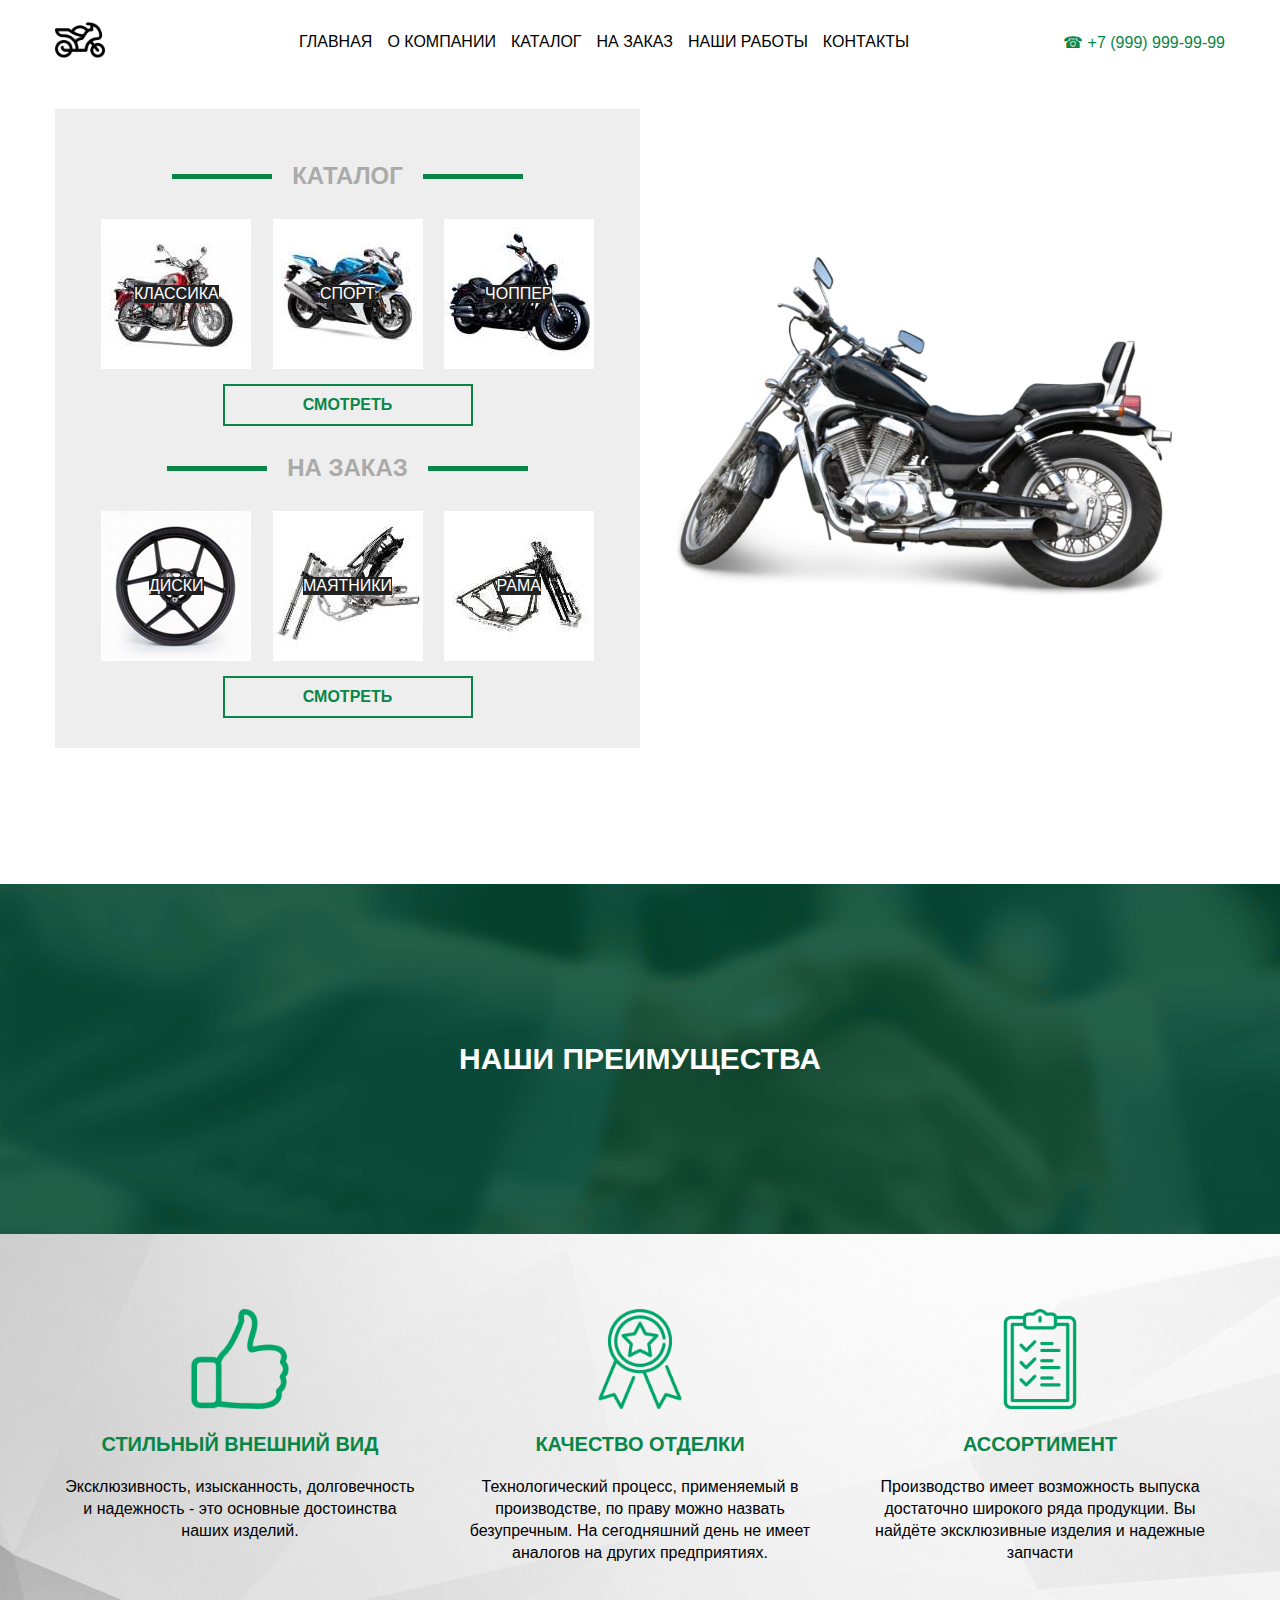
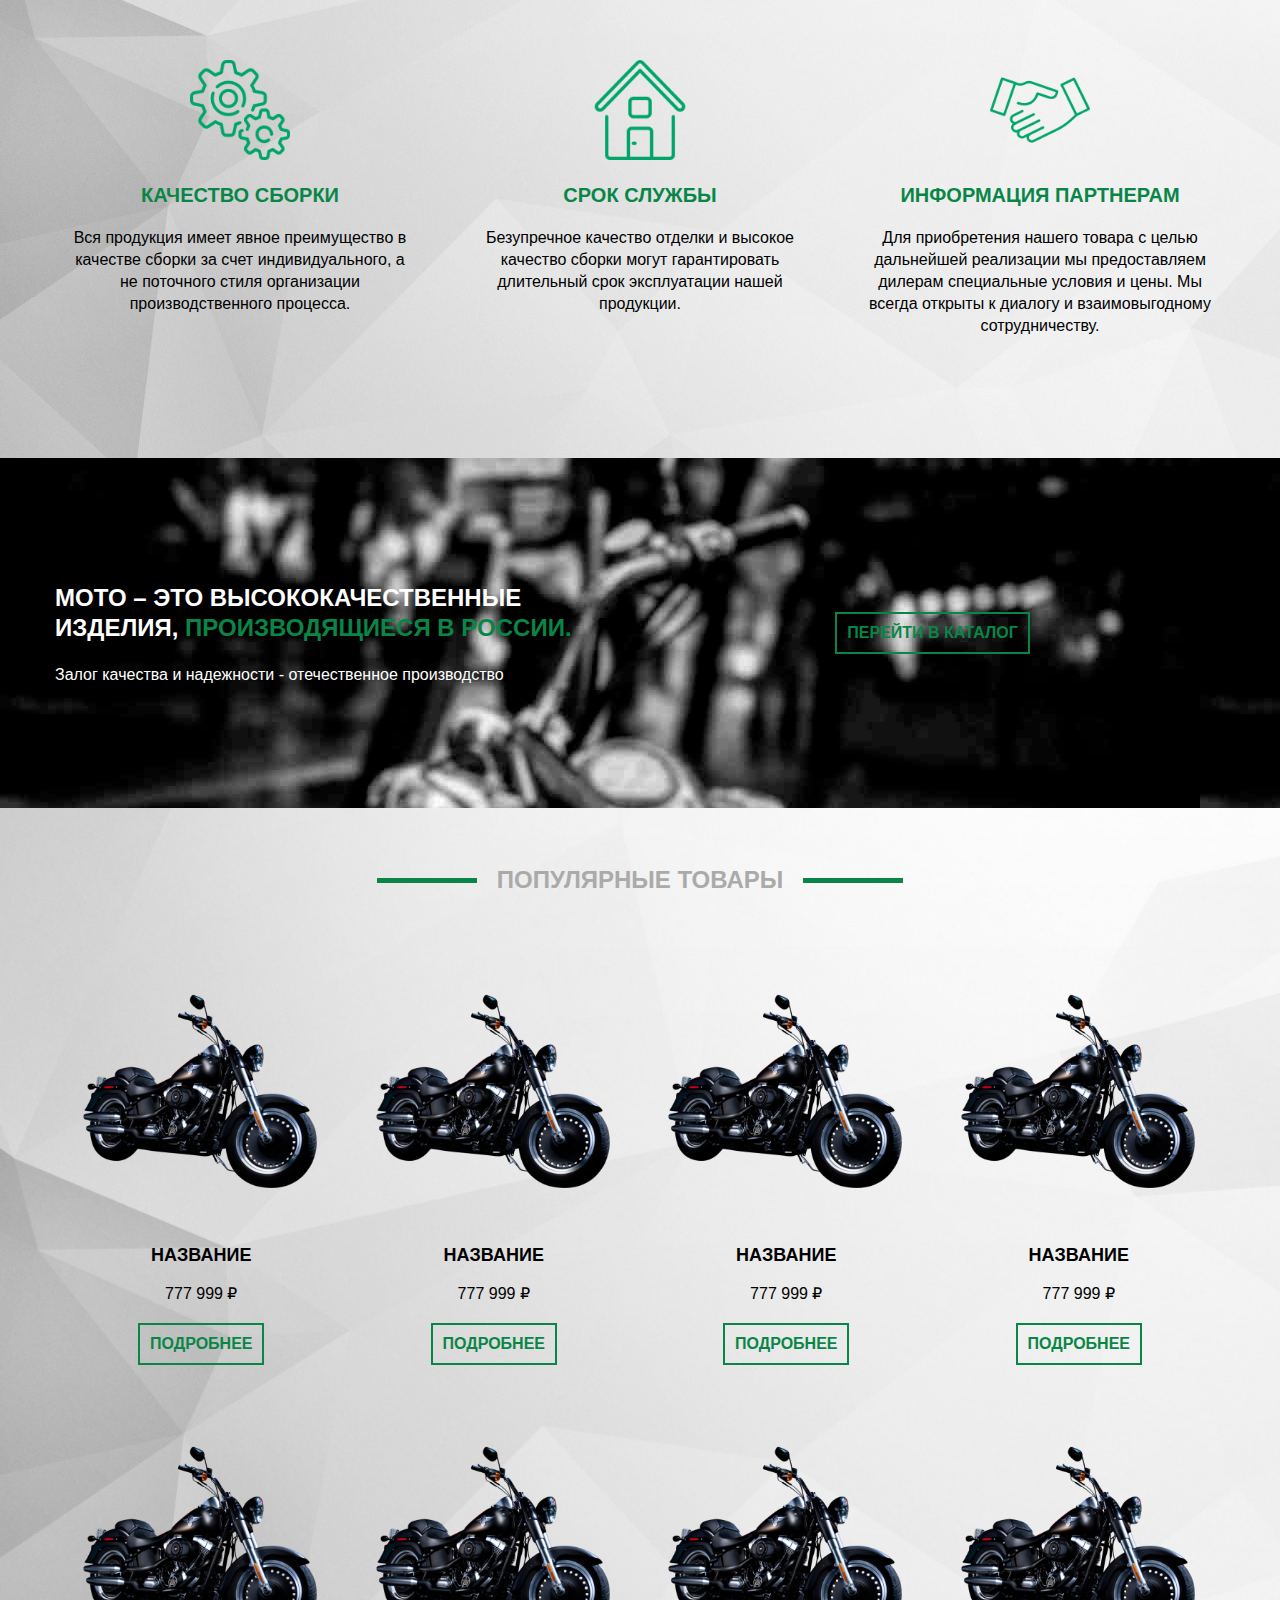
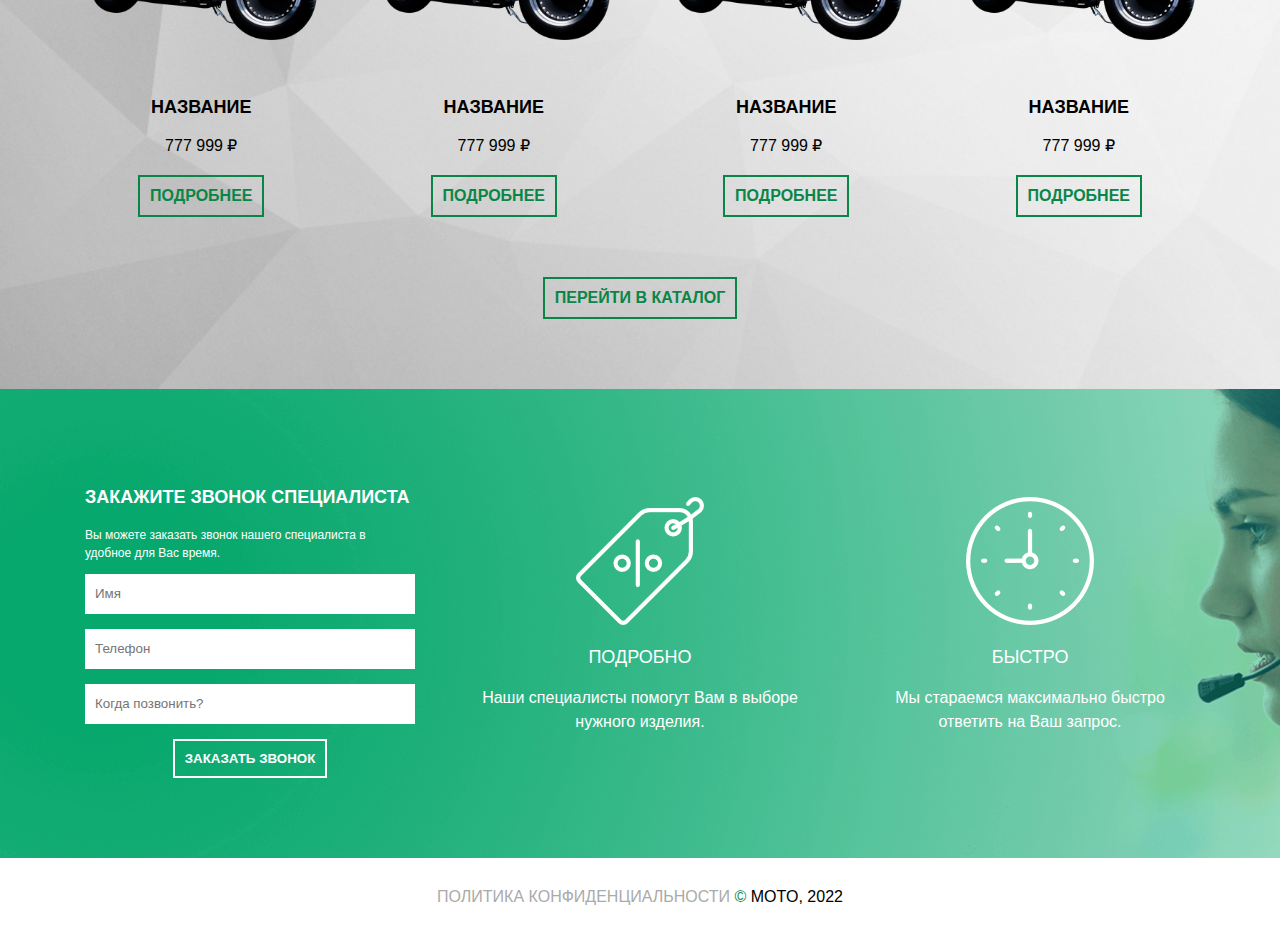
<file: index.html>
<!DOCTYPE html>
<html lang="ru">
  <head>
    <meta charset="UTF-8" />
    <meta http-equiv="X-UA-Compatible" content="IE=edge" />
    <meta name="viewport" content="width=device-width, initial-scale=1.0" />
    <link rel="shortcut icon" href="img/logo.png" type="image/x-icon" />
    <link rel="stylesheet" href="css/style.css" />
    <title>Moto</title>
  </head>

  <body>
    <!-- MENU -->
    <div class="menu">
      <div class="container">
        <div class="row">
          <div class="logo">
            <a href="index.html">
              <img src="img/logo.png" alt="логотип" />
            </a>
          </div>
          <ul>
            <li><a href="index.html">Главная</a></li>
            <li><a href="about.html">О компании</a></li>
            <li><a href="catalog.html">Каталог</a></li>
            <li><a href="order.html">На заказ</a></li>
            <li><a href="portfolio.html">Наши работы</a></li>
            <li><a href="contacts.html">Контакты</a></li>
          </ul>
          <div class="phone">
            <a href="tel:+79999999999">&#9742; +7 (999) 999-99-99</a>
          </div>
        </div>
      </div>
    </div>

    <!-- HEADER -->

    <header class="header" style="background-image: url(img/header.png)">
      <div class="container">
        <div class="row">
          <div class="col-6 col-lg-12">
            <div class="header-inner">
              <div class="header-catalog">
                <h2>Каталог</h2>
                <div class="motorcycles">
                  <div class="motorcycle">
                    <div
                      class="background"
                      style="background-image: url(img/motorcycle1.jpg)"
                    >
                      <div class="name">Классика</div>
                    </div>
                  </div>
                  <div class="motorcycle">
                    <div
                      class="background"
                      style="background-image: url(img/motorcycle2.jpg)"
                    >
                      <div class="name">Спорт</div>
                    </div>
                  </div>
                  <div class="motorcycle">
                    <div
                      class="background"
                      style="background-image: url(img/motorcycle3.jpg)"
                    >
                      <div class="name">Чоппер</div>
                    </div>
                  </div>
                </div>
                <a class="btn" href="catalog.html">Смотреть</a>
              </div>
              <div class="header-order">
                <h2>На заказ</h2>
                <div class="motorcycles">
                  <div class="motorcycle">
                    <div
                      class="background"
                      style="background-image: url(img/motorcycle-1.jpg)"
                    >
                      <div class="name">Диски</div>
                    </div>
                  </div>
                  <div class="motorcycle">
                    <div
                      class="background"
                      style="background-image: url(img/motorcycle-2.jpg)"
                    >
                      <div class="name">Маятники</div>
                    </div>
                  </div>
                  <div class="motorcycle">
                    <div
                      class="background"
                      style="background-image: url(img/motorcycle-3.jpg)"
                    >
                      <div class="name">Рама</div>
                    </div>
                  </div>
                </div>
                <a class="btn" href="order.html">Смотреть</a>
              </div>
            </div>
          </div>
        </div>
      </div>
    </header>

    <!-- ADVANTAGES  -->
    <div
      class="advantages"
      style="background-image: url(img/bg-advantages.png)"
    >
      <div class="container">
        <h2>НАШИ ПРЕИМУЩЕСТВА</h2>
      </div>
    </div>
    <div
      class="advantages-cards"
      style="background-image: url(img/background.jpg)"
    >
      <div class="container">
        <div class="row advantages-cards-inner">
          <div class="col-4 col-lg-6 col-sm-12 advantages-card">
            <img src="img/icons/like.png" alt="" />
            <h3>СТИЛЬНЫЙ ВНЕШНИЙ ВИД</h3>
            <p>
              Эксклюзивность, изысканность, долговечность и надежность - это
              основные достоинства наших изделий.
            </p>
          </div>
          <div class="col-4 col-lg-6 col-sm-12 advantages-card">
            <img src="img/icons/quality.png" alt="" />
            <h3>КАЧЕСТВО ОТДЕЛКИ</h3>
            <p>
              Технологический процесс, применяемый в производстве, по праву
              можно назвать безупречным. На сегодняшний день не имеет аналогов
              на других предприятиях.
            </p>
          </div>
          <div class="col-4 col-lg-6 col-sm-12 advantages-card">
            <img src="img/icons/list.png" alt="" />
            <h3>АССОРТИМЕНТ</h3>
            <p>
              Производство имеет возможность выпуска достаточно широкого ряда
              продукции. Вы найдёте эксклюзивные изделия и надежные запчасти
            </p>
          </div>
          <div class="col-4 col-lg-6 col-sm-12 advantages-card">
            <img src="img/icons/gears.png" alt="" />
            <h3>КАЧЕСТВО СБОРКИ</h3>
            <p>
              Вся продукция имеет явное преимущество в качестве сборки за счет
              индивидуального, а не поточного стиля организации
              производственного процесса.
            </p>
          </div>
          <div class="col-4 col-lg-6 col-sm-12 advantages-card">
            <img src="img/icons/home.png" alt="" />
            <h3>СРОК СЛУЖБЫ</h3>
            <p>
              Безупречное качество отделки и высокое качество сборки могут
              гарантировать длительный срок эксплуатации нашей продукции.
            </p>
          </div>
          <div class="col-4 col-lg-6 col-sm-12 advantages-card">
            <img src="img/icons/handshake.png" alt="" />
            <h3>ИНФОРМАЦИЯ ПАРТНЕРАМ</h3>
            <p>
              Для приобретения нашего товара с целью дальнейшей реализации мы
              предоставляем дилерам специальные условия и цены. Мы всегда
              открыты к диалогу и взаимовыгодному сотрудничеству.
            </p>
          </div>
        </div>
      </div>
    </div>

    <!-- ABOUT -->

    <div class="about" style="background-image: url(img/bg-about.jpg)">
      <div class="container">
        <div class="row about-inner">
          <div class="col-6 col-lg-12">
            <h2>
              MOTO – ЭТО ВЫСОКОКАЧЕСТВЕННЫЕ ИЗДЕЛИЯ,
              <span>ПРОИЗВОДЯЩИЕСЯ В РОССИИ.</span>
            </h2>
            <p>Залог качества и надежности - отечественное производство</p>
          </div>
          <div class="col-6 col-lg-12 text-center">
            <a href="catalog.html" class="btn">Перейти в каталог</a>
          </div>
        </div>
      </div>
    </div>

    <!-- POPLULAR -->

    <div class="popular" style="background-image: url(img/background.jpg)">
      <div class="container">
        <div class="row popular-title">
          <h2>ПОПУЛЯРНЫЕ ТОВАРЫ</h2>
        </div>
        <div class="row popular-goods">
          <div class="col-3 col-lg-6 col-sm-12 product">
            <img src="img/catalog/motorcycle_black.png" alt="Название" />
            <h3>Название</h3>
            <div>777 999 &#8381;</div>
            <a href="door.html" class="btn">Подробнее</a>
          </div>
          <div class="col-3 col-lg-6 col-sm-12 product">
            <img src="img/catalog/motorcycle_black.png" alt="Название" />
            <h3>Название</h3>
            <div>777 999 &#8381;</div>
            <a href="door.html" class="btn">Подробнее</a>
          </div>
          <div class="col-3 col-lg-6 col-sm-12 product">
            <img src="img/catalog/motorcycle_black.png" alt="Название" />
            <h3>Название</h3>
            <div>777 999 &#8381;</div>
            <a href="door.html" class="btn">Подробнее</a>
          </div>
          <div class="col-3 col-lg-6 col-sm-12 product">
            <img src="img/catalog/motorcycle_black.png" alt="Название" />
            <h3>Название</h3>
            <div>777 999 &#8381;</div>
            <a href="door.html" class="btn">Подробнее</a>
          </div>
          <div class="col-3 col-lg-6 col-sm-12 product">
            <img src="img/catalog/motorcycle_black.png" alt="Название" />
            <h3>Название</h3>
            <div>777 999 &#8381;</div>
            <a href="door.html" class="btn">Подробнее</a>
          </div>
          <div class="col-3 col-lg-6 col-sm-12 product">
            <img src="img/catalog/motorcycle_black.png" alt="Название" />
            <h3>Название</h3>
            <div>777 999 &#8381;</div>
            <a href="door.html" class="btn">Подробнее</a>
          </div>
          <div class="col-3 col-lg-6 col-sm-12 product">
            <img src="img/catalog/motorcycle_black.png" alt="Название" />
            <h3>Название</h3>
            <div>777 999 &#8381;</div>
            <a href="door.html" class="btn">Подробнее</a>
          </div>
          <div class="col-3 col-lg-6 col-sm-12 product">
            <img src="img/catalog/motorcycle_black.png" alt="Название" />
            <h3>Название</h3>
            <div>777 999 &#8381;</div>
            <a href="door.html" class="btn">Подробнее</a>
          </div>
        </div>
        <div class="row">
          <div class="col-12 text-center">
            <a href="catalog.html" class="btn">Перейти в каталог</a>
          </div>
        </div>
      </div>
    </div>

    <!-- CONTACTS -->

    <div class="contacts" style="background-image: url(img/bg-contacts.png)">
      <div class="container">
        <div class="row">
          <div class="col-4 col-lg-12 contacts-item">
            <h3>Закажите звонок специалиста</h3>
            <p>
              Вы можете заказать звонок нашего специалиста в удобное для Вас
              время.
            </p>
            <form action="">
              <input type="text" placeholder="Имя" />
              <input type="text" placeholder="Телефон" />
              <input type="text" placeholder="Когда позвонить?" />
              <button class="btn">Заказать звонок</button>
            </form>
          </div>
          <div class="col-4 col-lg-6 col-sm-12 text-center contacts-item">
            <img src="img/icons/tag.png" alt="Подробно" />
            <h3>Подробно</h3>
            <p>Наши специалисты помогут Вам в выборе нужного изделия.</p>
          </div>
          <div class="col-4 col-lg-6 col-sm-12 text-center contacts-item">
            <img src="img/icons/clock.png" alt="Быстро" />
            <h3>Быстро</h3>
            <p>Мы стараемся максимально быстро ответить на Ваш запрос.</p>
          </div>
        </div>
      </div>
    </div>

    <!-- FOOTER -->

    <div class="footer">
      <div class="container">
        <div class="row">
          <div class="col-12 text-center">
            <a href="policy.html">Политика конфиденциальности</a>
            <span class="accent-color">&copy; </span> MOTO, 2022
          </div>
        </div>
      </div>
    </div>

    <!-- BACK-TO-TOP -->

    <a href="#" class="back-to-top"><img src="img/icons/arrow-up.png" alt="arrow-up"></a>

    <script src="js/main.js"></script>
	
  </body>
</html>
</file>
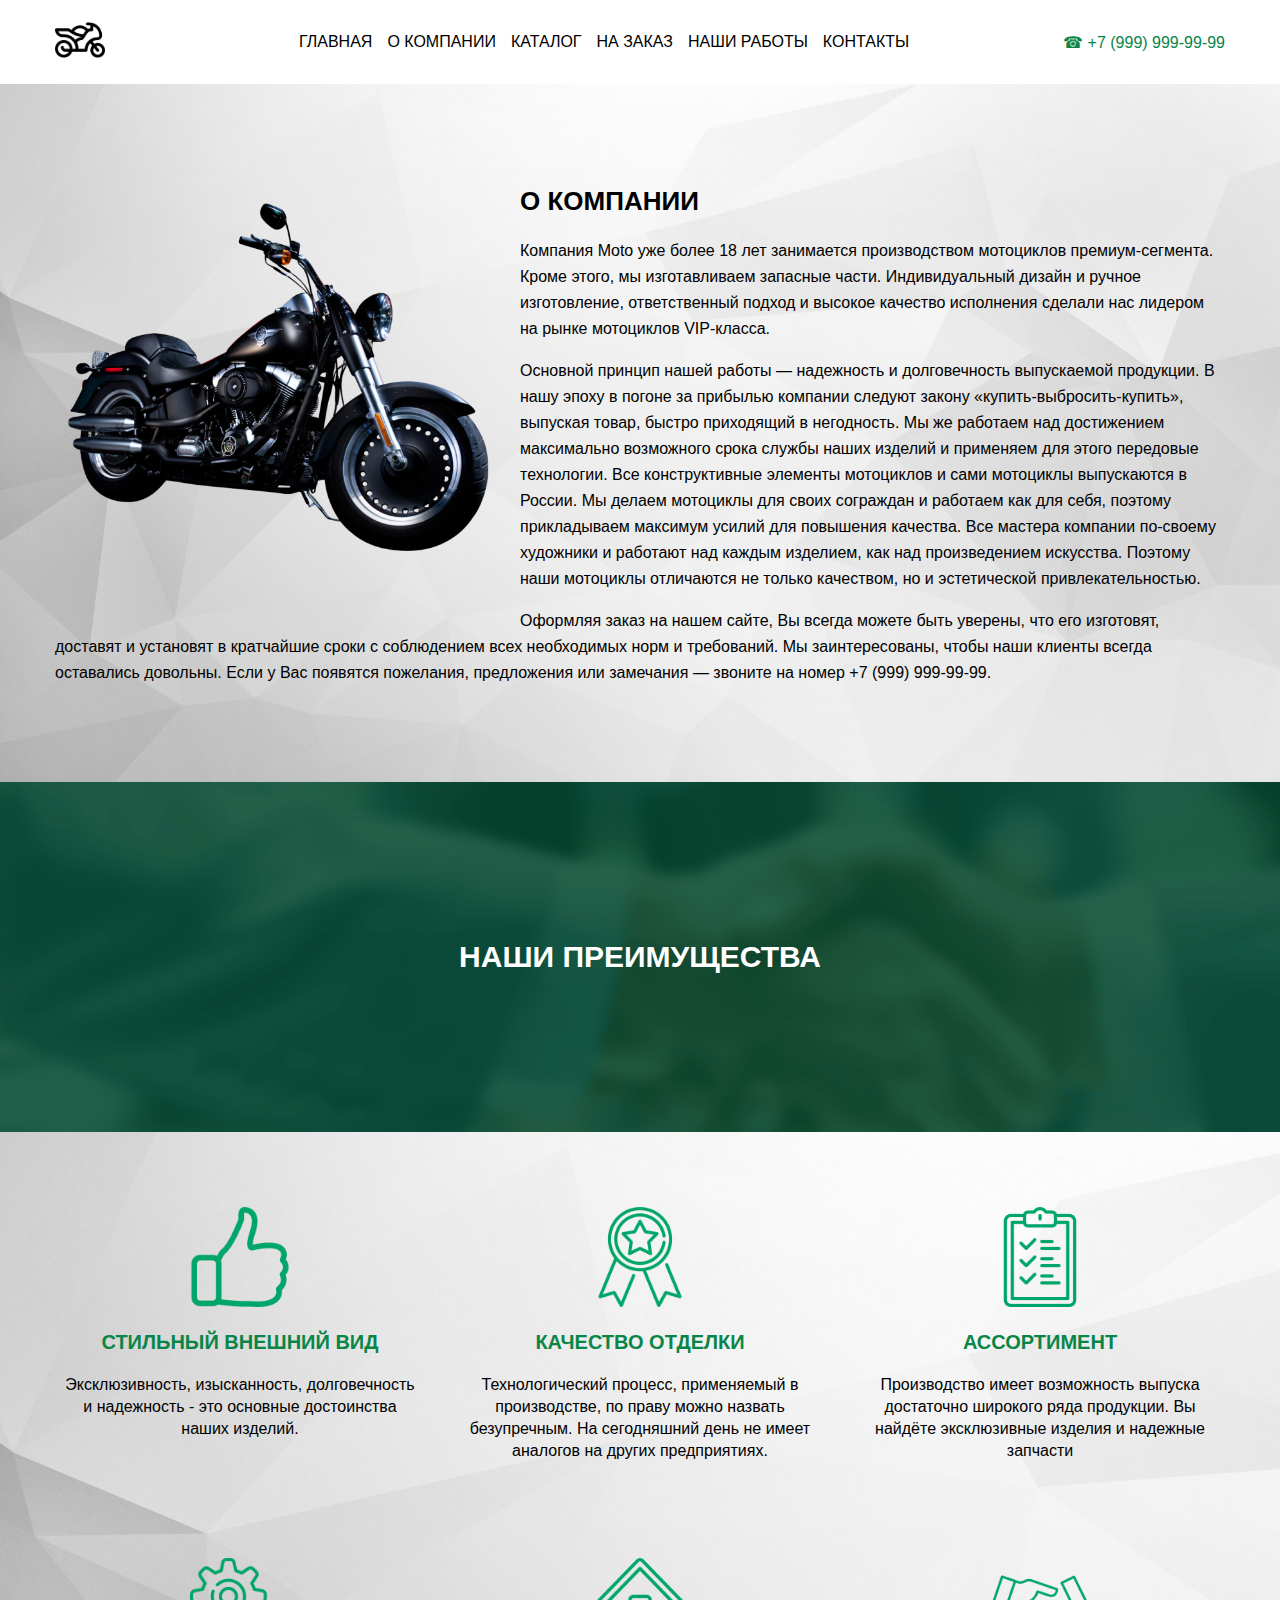
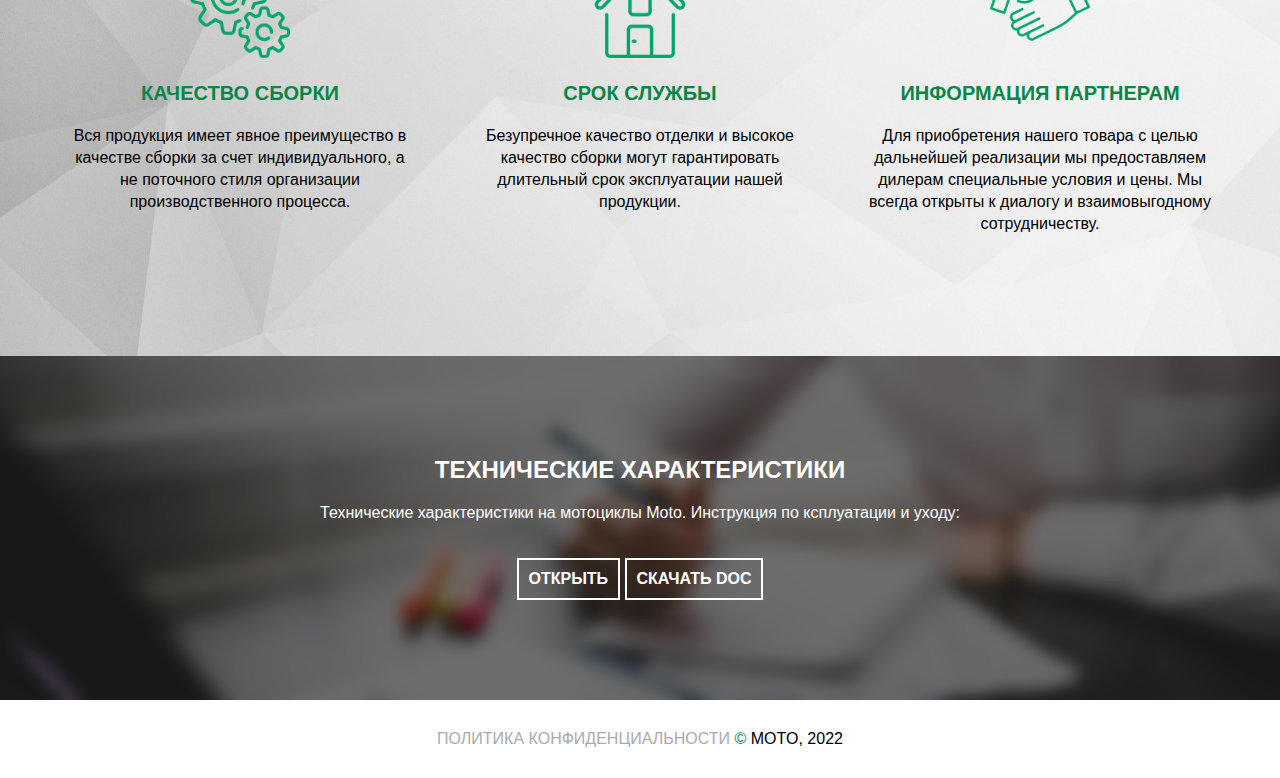
<file: about.html>
<!DOCTYPE html>
<html lang="ru">
  <head>
    <meta charset="UTF-8" />
    <meta http-equiv="X-UA-Compatible" content="IE=edge" />
    <meta name="viewport" content="width=device-width, initial-scale=1.0" />
    <link rel="shortcut icon" href="img/logo.png" type="image/x-icon" />
    <link rel="stylesheet" href="css/style.css" />
    <title>О компании</title>
  </head>

  <body>
    <!-- MENU -->
    <div class="menu">
      <div class="container">
        <div class="row">
          <div class="logo">
            <a href="index.html">
              <img src="img/logo.png" alt="логотип" />
            </a>
          </div>
          <ul>
            <li><a href="index.html">Главная</a></li>
            <li><a href="about.html">О компании</a></li>
            <li><a href="catalog.html">Каталог</a></li>
            <li><a href="order.html">На заказ</a></li>
            <li><a href="portfolio.html">Наши работы</a></li>
            <li><a href="contacts.html">Контакты</a></li>
          </ul>
          <div class="phone">
            <a href="tel:+79999999999">&#9742; +7 (999) 999-99-99</a>
          </div>
        </div>
      </div>
    </div>

    <!-- ABOUT COMPANY -->

    <div
      class="about-company"
      style="background-image: url(img/background.jpg)"
    >
      <div class="container">
        <div class="row">
          <div class="col-12">
            <img src="img/catalog/motorcycle_black.png" alt="О компании" />
            <h2>О компании</h2>
            <p>
              Компания Moto уже более 18 лет занимается производством мотоциклов
              премиум-сегмента. Кроме этого, мы изготавливаем запасные части.
              Индивидуальный дизайн и ручное изготовление, ответственный подход
              и высокое качество исполнения сделали нас лидером на рынке
              мотоциклов VIP-класса.
            </p>
            <p>
              Основной принцип нашей работы — надежность и долговечность
              выпускаемой продукции. В нашу эпоху в погоне за прибылью компании
              следуют закону «купить-выбросить-купить», выпуская товар, быстро
              приходящий в негодность. Мы же работаем над достижением
              максимально возможного срока службы наших изделий и применяем для
              этого передовые технологии. Все конструктивные элементы мотоциклов
              и сами мотоциклы выпускаются в России. Мы делаем мотоциклы для
              своих сограждан и работаем как для себя, поэтому прикладываем
              максимум усилий для повышения качества. Все мастера компании
              по-своему художники и работают над каждым изделием, как над
              произведением искусства. Поэтому наши мотоциклы отличаются не
              только качеством, но и эстетической привлекательностью.
            </p>
            <p>
              Оформляя заказ на нашем сайте, Вы всегда можете быть уверены, что
              его изготовят, доставят и установят в кратчайшие сроки с
              соблюдением всех необходимых норм и требований. Мы заинтересованы,
              чтобы наши клиенты всегда оставались довольны. Если у Вас появятся
              пожелания, предложения или замечания — звоните на номер +7 (999)
              999-99-99.
            </p>
          </div>
        </div>
      </div>
    </div>

    <!-- ADVANTAGES  -->
    <div
      class="advantages"
      style="background-image: url(img/bg-advantages.png)"
    >
      <div class="container">
        <h2>НАШИ ПРЕИМУЩЕСТВА</h2>
      </div>
    </div>
    <div
      class="advantages-cards"
      style="background-image: url(img/background.jpg)"
    >
      <div class="container">
        <div class="row advantages-cards-inner">
          <div class="col-4 col-lg-6 col-sm-12 advantages-card">
            <img src="img/icons/like.png" alt="" />
            <h3>СТИЛЬНЫЙ ВНЕШНИЙ ВИД</h3>
            <p>
              Эксклюзивность, изысканность, долговечность и надежность - это
              основные достоинства наших изделий.
            </p>
          </div>
          <div class="col-4 col-lg-6 col-sm-12 advantages-card">
            <img src="img/icons/quality.png" alt="" />
            <h3>КАЧЕСТВО ОТДЕЛКИ</h3>
            <p>
              Технологический процесс, применяемый в производстве, по праву
              можно назвать безупречным. На сегодняшний день не имеет аналогов
              на других предприятиях.
            </p>
          </div>
          <div class="col-4 col-lg-6 col-sm-12 advantages-card">
            <img src="img/icons/list.png" alt="" />
            <h3>АССОРТИМЕНТ</h3>
            <p>
              Производство имеет возможность выпуска достаточно широкого ряда
              продукции. Вы найдёте эксклюзивные изделия и надежные запчасти
            </p>
          </div>
          <div class="col-4 col-lg-6 col-sm-12 advantages-card">
            <img src="img/icons/gears.png" alt="" />
            <h3>КАЧЕСТВО СБОРКИ</h3>
            <p>
              Вся продукция имеет явное преимущество в качестве сборки за счет
              индивидуального, а не поточного стиля организации
              производственного процесса.
            </p>
          </div>
          <div class="col-4 col-lg-6 col-sm-12 advantages-card">
            <img src="img/icons/home.png" alt="" />
            <h3>СРОК СЛУЖБЫ</h3>
            <p>
              Безупречное качество отделки и высокое качество сборки могут
              гарантировать длительный срок эксплуатации нашей продукции.
            </p>
          </div>
          <div class="col-4 col-lg-6 col-sm-12 advantages-card">
            <img src="img/icons/handshake.png" alt="" />
            <h3>ИНФОРМАЦИЯ ПАРТНЕРАМ</h3>
            <p>
              Для приобретения нашего товара с целью дальнейшей реализации мы
              предоставляем дилерам специальные условия и цены. Мы всегда
              открыты к диалогу и взаимовыгодному сотрудничеству.
            </p>
          </div>
        </div>
      </div>
    </div>

    <!-- TECHNICAL -->

    <div class="technical" style="background-image: url(img/bg-technical.png)">
      <div class="container">
        <div class="row">
          <div class="col-12">
            <h2>Технические характеристики</h2>
            <p>
              Технические характеристики на мотоциклы Moto. Инструкция по
              ксплуатации и уходу:
            </p>
            <a href="source/th.pdf" class="btn" target="_blank">Открыть</a>
            <a href="source/th.doc" class="btn" download="">Скачать DOC</a>
          </div>
        </div>
      </div>
    </div>

    <!-- FOOTER -->

    <div class="footer">
      <div class="container">
        <div class="row">
          <div class="col-12 text-center">
            <a href="policy.html">Политика конфиденциальности</a>
            <span class="accent-color">&copy; </span> MOTO, 2022
          </div>
        </div>
      </div>
    </div>
	
  </body>
</html>
</file>
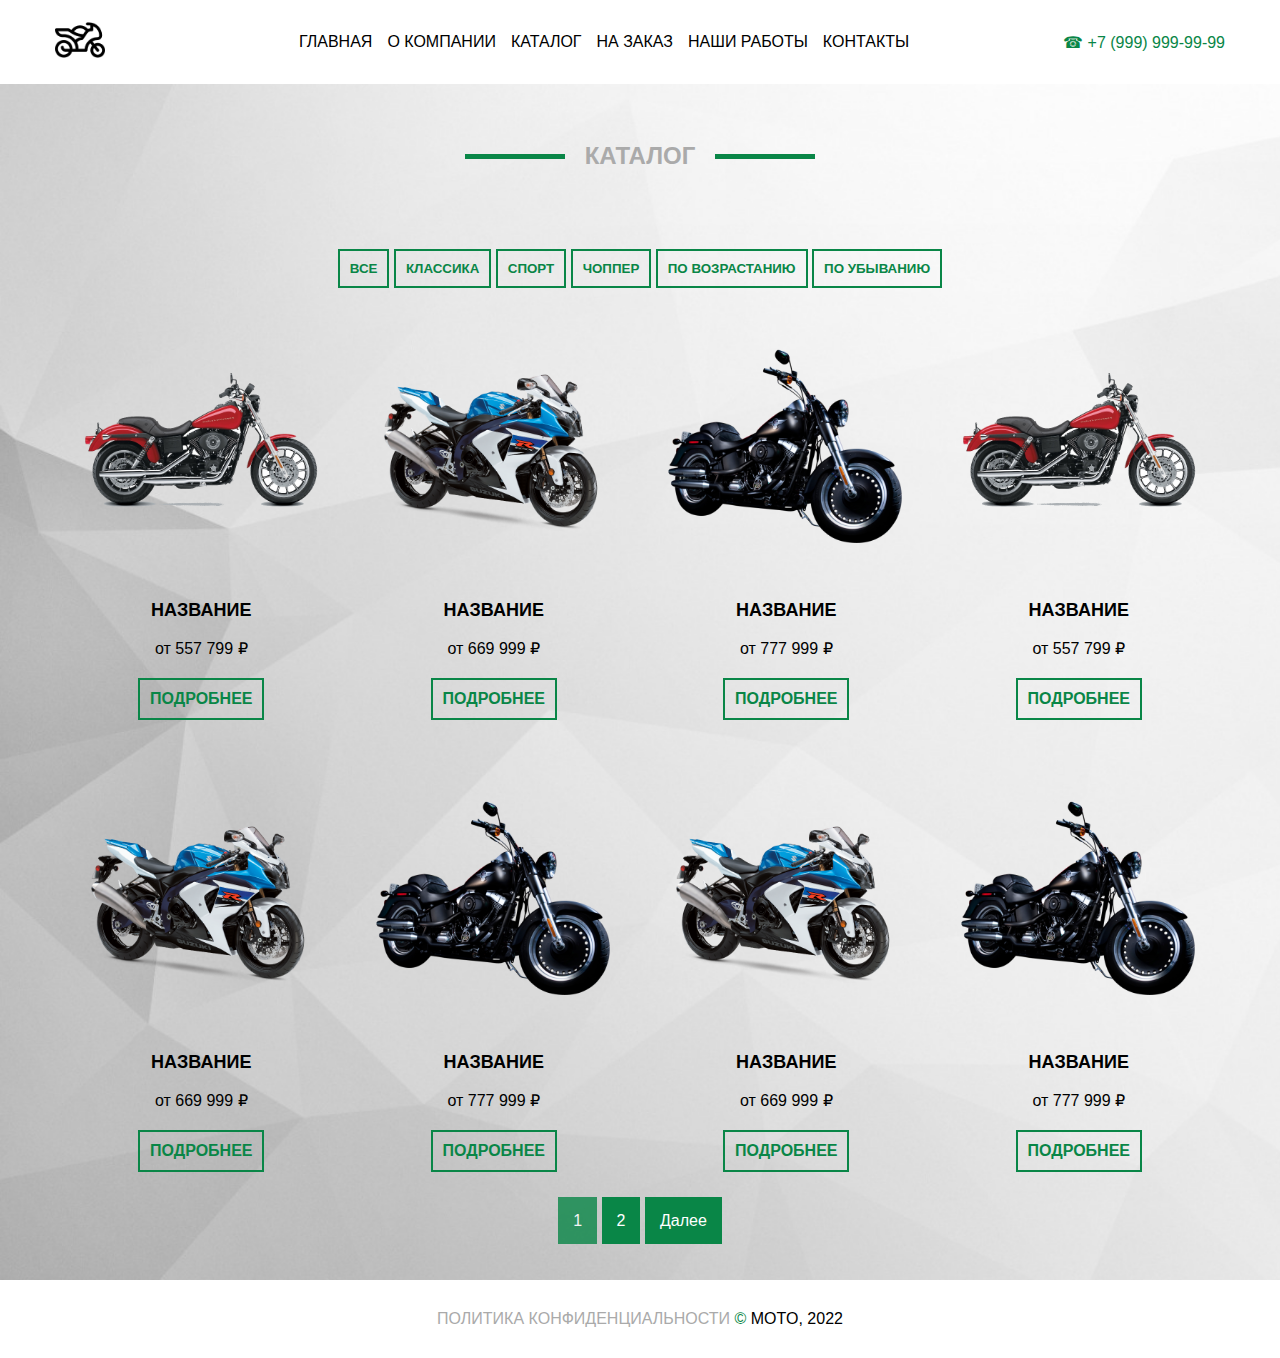
<file: catalog.html>
<!DOCTYPE html>
<html lang="ru">
  <head>
    <meta charset="UTF-8" />
    <meta http-equiv="X-UA-Compatible" content="IE=edge" />
    <meta name="viewport" content="width=device-width, initial-scale=1.0" />
    <link rel="shortcut icon" href="img/logo.png" type="image/x-icon" />
    <link rel="stylesheet" href="css/style.css" />
    <title>Каталог</title>
  </head>

  <body>
    <!-- MENU -->

    <div class="menu">
      <div class="container">
        <div class="row">
          <div class="logo">
            <a href="index.html">
              <img src="img/logo.png" alt="логотип" />
            </a>
          </div>
          <ul>
            <li><a href="index.html">Главная</a></li>
            <li><a href="about.html">О компании</a></li>
            <li><a href="catalog.html">Каталог</a></li>
            <li><a href="order.html">На заказ</a></li>
            <li><a href="portfolio.html">Наши работы</a></li>
            <li><a href="contacts.html">Контакты</a></li>
          </ul>
          <div class="phone">
            <a href="tel:+79999999999">&#9742; +7 (999) 999-99-99</a>
          </div>
        </div>
      </div>
    </div>

    <!-- CATALOG -->

    <div class="popular" style="background-image: url(img/background.jpg)">
      <div class="container">
        <div class="row popular-title">
          <h2>Каталог</h2>
        </div>
        <div class="category-controll text-center">
          <button class="btn" type="button" data-filter="all">Все</button>
          <button class="btn" type="button" data-filter=".category1">
            Классика
          </button>
          <button class="btn" type="button" data-filter=".category2">
            Спорт
          </button>
          <button class="btn" type="button" data-filter=".category3">
            Чоппер
          </button>
          <button class="btn" type="button" data-sort="order:asc">
            По возрастанию
          </button>
          <button class="btn" type="button" data-sort="order:descending">
            По убыванию
          </button>
        </div>
        <div class="row popular-goods catalog">
          <div
            class="col-3 col-lg-6 col-sm-12 product mix category1"
            data-order="557799"
          >
            <img src="img/catalog/motorcycle_red.png" alt="Название" />
            <h3>Название</h3>
            <div>от 557 799 &#8381;</div>
            <a href="moto.html" class="btn">Подробнее</a>
          </div>
          <div
            class="col-3 col-lg-6 col-sm-12 product mix category2"
            data-order="669999"
          >
            <img src="img/catalog/motorcycle_blue.png" alt="Название" />
            <h3>Название</h3>
            <div>от 669 999 &#8381;</div>
            <a href="moto.html" class="btn">Подробнее</a>
          </div>
          <div
            class="col-3 col-lg-6 col-sm-12 product mix category3"
            data-order="777999"
          >
            <img src="img/catalog/motorcycle_black.png" alt="Название" />
            <h3>Название</h3>
            <div>от 777 999 &#8381;</div>
            <a href="moto.html" class="btn">Подробнее</a>
          </div>
          <div
            class="col-3 col-lg-6 col-sm-12 product mix category1"
            data-order="557799"
          >
            <img src="img/catalog/motorcycle_red.png" alt="Название" />
            <h3>Название</h3>
            <div>от 557 799 &#8381;</div>
            <a href="moto.html" class="btn">Подробнее</a>
          </div>
          <div
            class="col-3 col-lg-6 col-sm-12 product mix category2"
            data-order="669999"
          >
            <img src="img/catalog/motorcycle_blue.png" alt="Название" />
            <h3>Название</h3>
            <div>от 669 999 &#8381;</div>
            <a href="moto.html" class="btn">Подробнее</a>
          </div>
          <div
            class="col-3 col-lg-6 col-sm-12 product mix category3"
            data-order="777999"
          >
            <img src="img/catalog/motorcycle_black.png" alt="Название" />
            <h3>Название</h3>
            <div>от 777 999 &#8381;</div>
            <a href="moto.html" class="btn">Подробнее</a>
          </div>
          <div
            class="col-3 col-lg-6 col-sm-12 product mix category2"
            data-order="669999"
          >
            <img src="img/catalog/motorcycle_blue.png" alt="Название" />
            <h3>Название</h3>
            <div>от 669 999 &#8381;</div>
            <a href="moto.html" class="btn">Подробнее</a>
          </div>
          <div
            class="col-3 col-lg-6 col-sm-12 product mix category3"
            data-order="777999"
          >
            <img src="img/catalog/motorcycle_black.png" alt="Название" />
            <h3>Название</h3>
            <div>от 777 999 &#8381;</div>
            <a href="moto.html" class="btn">Подробнее</a>
          </div>
        </div>
        <nav class="navigation pagination" role="navigation">
          <div class="nav-links">
            <span aria-current="page" class="page-numbers current">1</span>
            <a class="page-numbers" href="">2</a>
            <a class="next page-numbers" href="">Далее</a>
          </div>
        </nav>
      </div>
    </div>

    <!-- FOOTER -->

    <div class="footer">
      <div class="container">
        <div class="row">
          <div class="col-12 text-center">
            <a href="policy.html">Политика конфиденциальности</a>
            <span class="accent-color">&copy; </span> MOTO, 2022
          </div>
        </div>
      </div>
    </div>

    <script src="js/mixitup.min.js"></script>
    <script>
      let mixer = mixitup(".popular-goods");
    </script>

  </body>
</html>
</file>
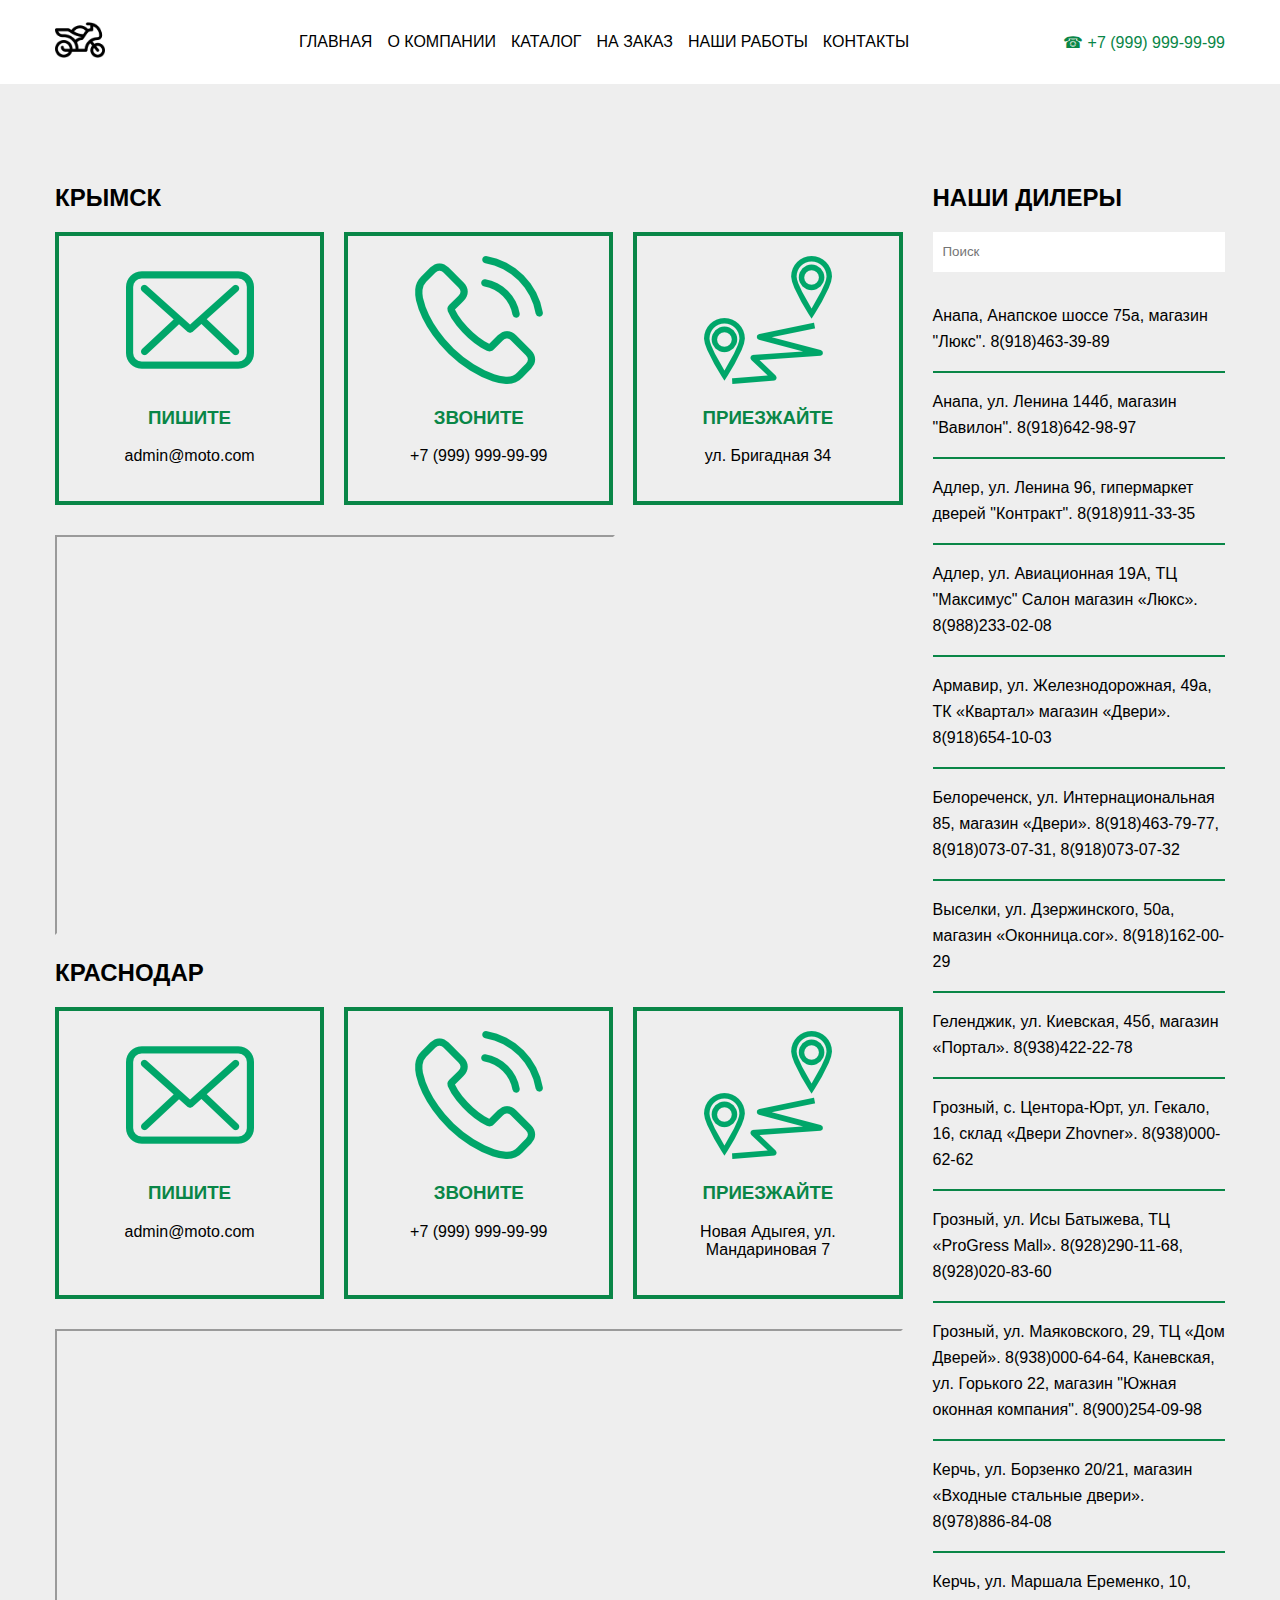
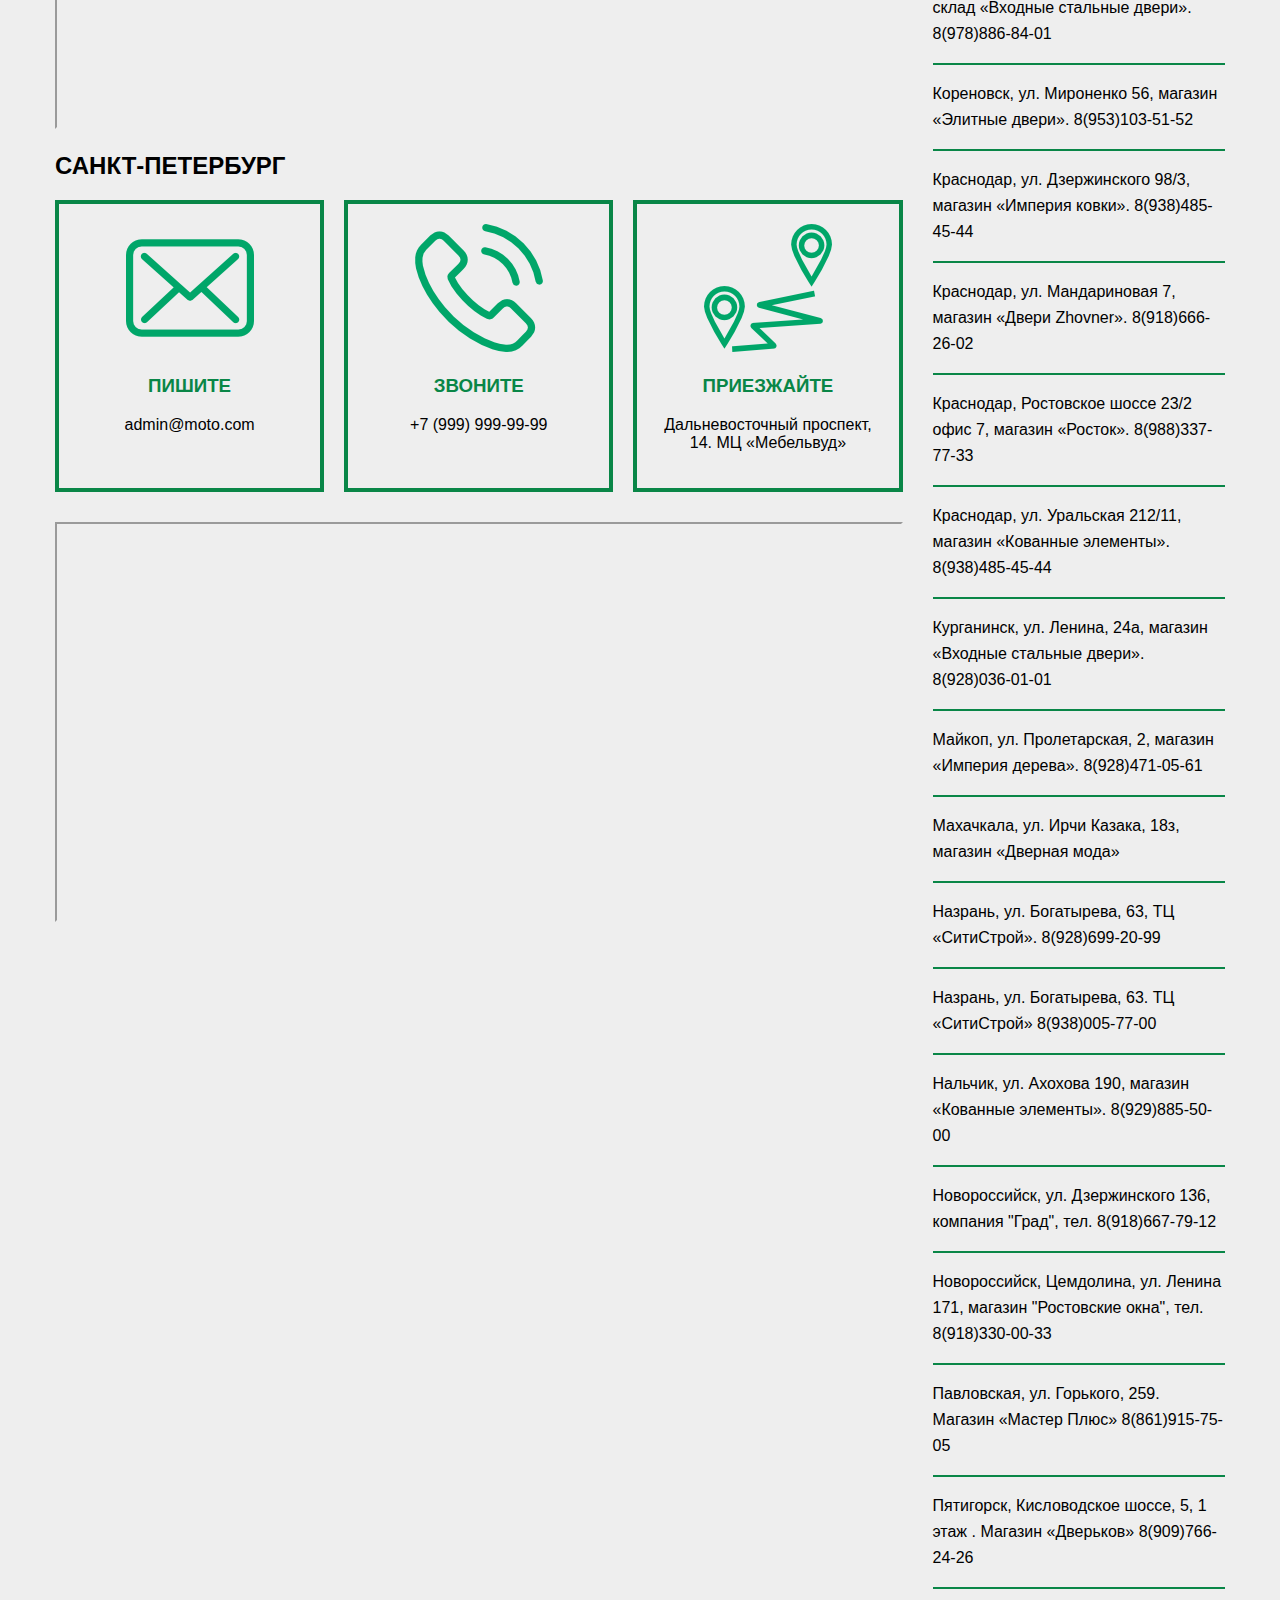
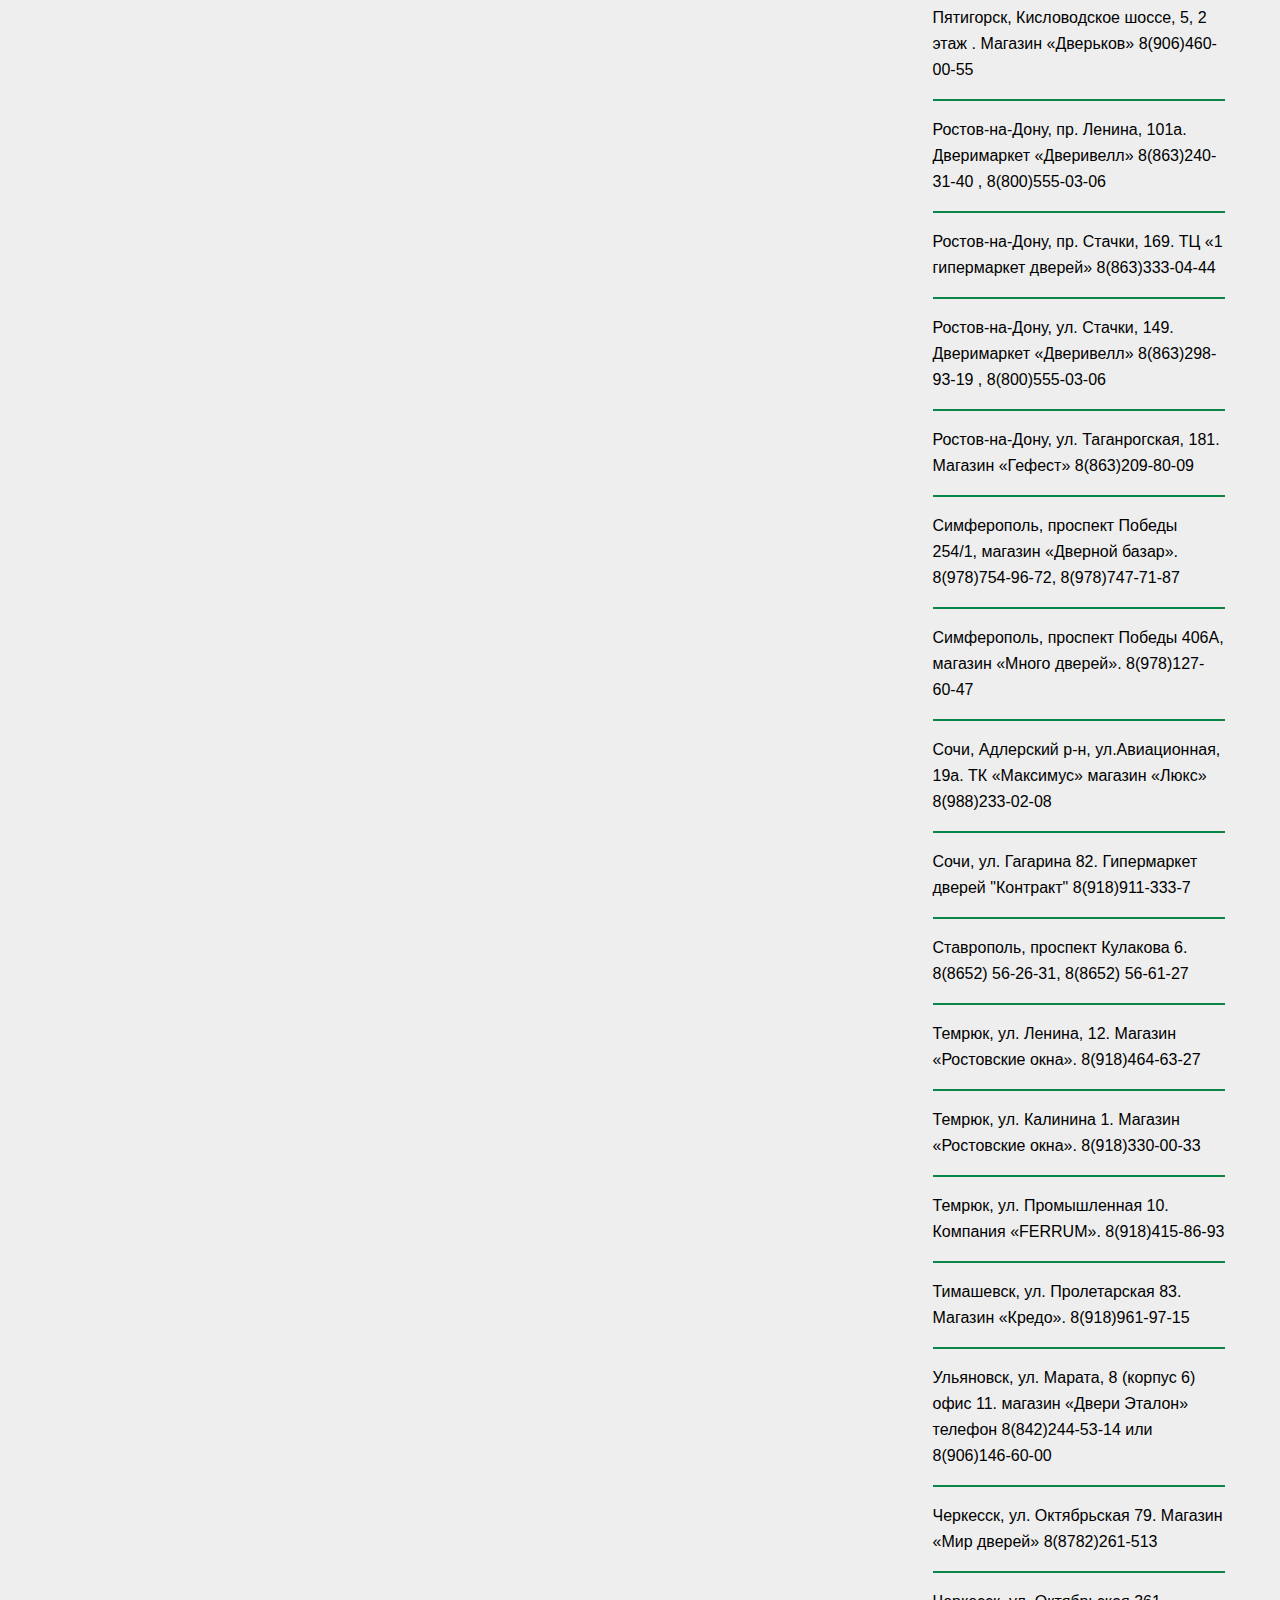
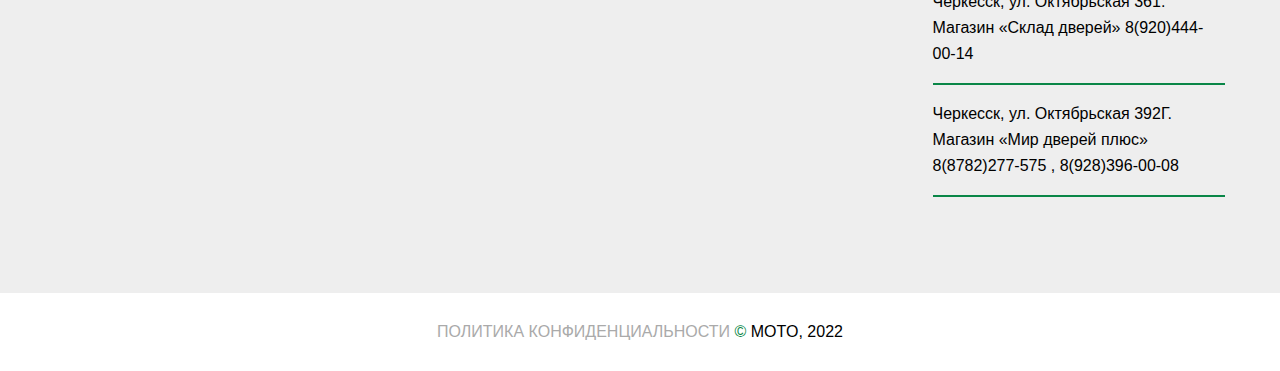
<file: contacts.html>
<!DOCTYPE html>
<html lang="ru">
  <head>
    <meta charset="UTF-8" />
    <meta http-equiv="X-UA-Compatible" content="IE=edge" />
    <meta name="viewport" content="width=device-width, initial-scale=1.0" />
    <link rel="shortcut icon" href="img/logo.png" type="image/x-icon" />
    <link rel="stylesheet" href="css/style.css" />
    <title>Контакты</title>
  </head>
  <body>
    <!-- MENU -->

    <div class="menu">
      <div class="container">
        <div class="row">
          <div class="logo">
            <a href="index.html">
              <img src="img/logo.png" alt="логотип" />
            </a>
          </div>
          <ul>
            <li><a href="index.html">Главная</a></li>
            <li><a href="about.html">О компании</a></li>
            <li><a href="catalog.html">Каталог</a></li>
            <li><a href="order.html">На заказ</a></li>
            <li><a href="portfolio.html">Наши работы</a></li>
            <li><a href="contacts.html">Контакты</a></li>
          </ul>
          <div class="phone">
            <a href="tel:+79999999999">&#9742; +7 (999) 999-99-99</a>
          </div>
        </div>
      </div>
    </div>

    <!-- CONTACTS -->

    <div class="our-contacts">
      <div class="container">
        <div class="row">
          <div class="col-9 col-lg-12">
            <div class="contacts-block">
              <h2>Крымск</h2>
              <div class="contacts-inner">
                <div class="contacts-card">
                  <img src="img/icons/envelope.png" alt="пишите" />
                  <h3>Пишите</h3>
                  <p>admin@moto.com</p>
                </div>
                <div class="contacts-card">
                  <img src="img/icons/phone-call.png" alt="пишите" />
                  <h3>Звоните</h3>
                  <p>+7 (999) 999-99-99</p>
                </div>
                <div class="contacts-card">
                  <img src="img/icons/distance.png" alt="пишите" />
                  <h3>Приезжайте</h3>
                  <p>ул. Бригадная 34</p>
                </div>
              </div>
              <div style="position: relative; overflow: hidden">
                <a
                  href="https://yandex.ru/maps/10997/krymsk/?utm_medium=mapframe&utm_source=maps"
                  style="
                    color: #eee;
                    font-size: 12px;
                    position: absolute;
                    top: 0px;
                  "
                  >Крымск</a
                ><a
                  href="https://yandex.ru/maps/10997/krymsk/?from=mapframe&ll=38.015593%2C44.921925&pt=38.014951%2C44.922676&source=mapframe&utm_medium=mapframe&utm_source=maps&z=19"
                  style="
                    color: #eee;
                    font-size: 12px;
                    position: absolute;
                    top: 14px;
                  "
                  >Крымск — Яндекс Карты</a
                ><iframe
                  src="https://yandex.ru/map-widget/v1/-/CCUJNSCl1C"
                  width="560"
                  height="400"
                  frameborder="1"
                  allowfullscreen="true"
                  style="position: relative"
                ></iframe>
              </div>
            </div>
            <div class="contacts-block">
              <h2>КРАСНОДАР</h2>
              <div class="contacts-inner">
                <div class="contacts-card">
                  <img src="img/icons/envelope.png" alt="пишите" />
                  <h3>Пишите</h3>
                  <p>admin@moto.com</p>
                </div>
                <div class="contacts-card">
                  <img src="img/icons/phone-call.png" alt="пишите" />
                  <h3>Звоните</h3>
                  <p>+7 (999) 999-99-99</p>
                </div>
                <div class="contacts-card">
                  <img src="img/icons/distance.png" alt="пишите" />
                  <h3>Приезжайте</h3>
                  <p>Новая Адыгея, ул. Мандариновая 7</p>
                </div>
              </div>
              <div style="position: relative; overflow: hidden">
                <a
                  href="https://yandex.ru/maps?utm_medium=mapframe&utm_source=maps"
                  style="
                    color: #eee;
                    font-size: 12px;
                    position: absolute;
                    top: 0px;
                  "
                  >Яндекс Карты</a
                ><a
                  href="https://yandex.ru/maps/?from=api-maps&ll=38.947212%2C45.029612&mode=routes&origin=jsapi_2_1_78&rtext=~45.029390%2C38.946990&rtt=comparison&ruri=~&utm_medium=mapframe&utm_source=maps&z=17.8"
                  style="
                    color: #eee;
                    font-size: 12px;
                    position: absolute;
                    top: 14px;
                  "
                  >Мандариновая улица, 7: как доехать на автомобиле,
                  общественным транспортом или пешком – Яндекс Карты</a
                ><iframe
                  src="https://yandex.ru/map-widget/v1/-/CCUJNJV7DB"
                  width="100%"
                  height="400"
                  frameborder="1"
                  allowfullscreen="true"
                  style="position: relative"
                ></iframe>
              </div>
            </div>
            <div class="contacts-block">
              <h2>САНКТ-ПЕТЕРБУРГ</h2>
              <div class="contacts-inner">
                <div class="contacts-card">
                  <img src="img/icons/envelope.png" alt="пишите" />
                  <h3>Пишите</h3>
                  <p>admin@moto.com</p>
                </div>
                <div class="contacts-card">
                  <img src="img/icons/phone-call.png" alt="пишите" />
                  <h3>Звоните</h3>
                  <p>+7 (999) 999-99-99</p>
                </div>
                <div class="contacts-card">
                  <img src="img/icons/distance.png" alt="пишите" />
                  <h3>Приезжайте</h3>
                  <p>Дальневосточный проспект, 14. МЦ «Мебельвуд»</p>
                </div>
              </div>
              <div style="position: relative; overflow: hidden">
                <a
                  href="https://yandex.ru/maps/2/saint-petersburg/?utm_medium=mapframe&utm_source=maps"
                  style="
                    color: #eee;
                    font-size: 12px;
                    position: absolute;
                    top: 0px;
                  "
                  >Санкт‑Петербург</a
                ><a
                  href="https://yandex.ru/maps/2/saint-petersburg/?from=api-maps&ll=30.454721%2C59.908619&mode=routes&origin=jsapi_2_1_78&rtext=~59.910681%2C30.448241&rtt=comparison&ruri=~&utm_medium=mapframe&utm_source=maps&z=14"
                  style="
                    color: #eee;
                    font-size: 12px;
                    position: absolute;
                    top: 14px;
                  "
                  >Дальневосточный проспект, 14: как доехать на автомобиле,
                  общественным транспортом или пешком – Яндекс.Карты</a
                ><iframe
                  src="https://yandex.ru/map-widget/v1/-/CCUQJUrC-B"
                  width="100%"
                  height="400"
                  frameborder="1"
                  allowfullscreen="true"
                  style="position: relative"
                ></iframe>
              </div>
            </div>
          </div>
          <div class="col-3 col-lg-12" id="cities">
            <h2>Наши дилеры</h2>
            <input type="text" class="search" placeholder="Поиск" />
            <ul class="list">
              <li>
                <p class="city">
                  Анапа, Анапское шоссе 75а, магазин "Люкс". 8(918)463-39-89
                </p>
              </li>
              <li>
                <p class="city">
                  Анапа, ул. Ленина 144б, магазин "Вавилон". 8(918)642-98-97
                </p>
              </li>
              <li>
                <p class="city">
                  Адлер, ул. Ленина 96, гипермаркет дверей "Контракт".
                  8(918)911-33-35
                </p>
              </li>
              <li>
                <p class="city">
                  Адлер, ул. Авиационная 19А, ТЦ "Максимус" Салон магазин
                  «Люкс». 8(988)233-02-08
                </p>
              </li>
              <li>
                <p class="city">
                  Армавир, ул. Железнодорожная, 49а, ТК «Квартал» магазин
                  «Двери». 8(918)654-10-03
                </p>
              </li>
              <li>
                <p class="city">
                  Белореченск, ул. Интернациональная 85, магазин «Двери».
                  8(918)463-79-77, 8(918)073-07-31, 8(918)073-07-32
                </p>
              </li>
              <li>
                <p class="city">
                  Выселки, ул. Дзержинского, 50а, магазин «Оконница.cor».
                  8(918)162-00-29
                </p>
              </li>
              <li>
                <p class="city">
                  Геленджик, ул. Киевская, 45б, магазин «Портал».
                  8(938)422-22-78
                </p>
              </li>
              <li>
                <p class="city">
                  Грозный, с. Центора-Юрт, ул. Гекало, 16, склад «Двери
                  Zhovner». 8(938)000-62-62
                </p>
              </li>
              <li>
                <p class="city">
                  Грозный, ул. Исы Батыжева, ТЦ «ProGress Mall».
                  8(928)290-11-68, 8(928)020-83-60
                </p>
              </li>
              <li>
                <p class="city">
                  Грозный, ул. Маяковского, 29, ТЦ «Дом Дверей».
                  8(938)000-64-64, Каневская, ул. Горького 22, магазин "Южная
                  оконная компания". 8(900)254-09-98
                </p>
              </li>
              <li>
                <p class="city">
                  Керчь, ул. Борзенко 20/21, магазин «Входные стальные двери».
                  8(978)886-84-08
                </p>
              </li>
              <li>
                <p class="city">
                  Керчь, ул. Маршала Еременко, 10, склад «Входные стальные
                  двери». 8(978)886-84-01
                </p>
              </li>
              <li>
                <p class="city">
                  Кореновск, ул. Мироненко 56, магазин «Элитные двери».
                  8(953)103-51-52
                </p>
              </li>
              <li>
                <p class="city">
                  Краснодар, ул. Дзержинского 98/3, магазин «Империя ковки».
                  8(938)485-45-44
                </p>
              </li>
              <li>
                <p class="city">
                  Краснодар, ул. Мандариновая 7, магазин «Двери Zhovner».
                  8(918)666-26-02
                </p>
              </li>
              <li>
                <p class="city">
                  Краснодар, Ростовское шоссе 23/2 офис 7, магазин «Росток».
                  8(988)337-77-33
                </p>
              </li>
              <li>
                <p class="city">
                  Краснодар, ул. Уральская 212/11, магазин «Кованные элементы».
                  8(938)485-45-44
                </p>
              </li>
              <li>
                <p class="city">
                  Курганинск, ул. Ленина, 24а, магазин «Входные стальные двери».
                  8(928)036-01-01
                </p>
              </li>
              <li>
                <p class="city">
                  Майкоп, ул. Пролетарская, 2, магазин «Империя дерева».
                  8(928)471-05-61
                </p>
              </li>
              <li>
                <p class="city">
                  Махачкала, ул. Ирчи Казака, 18з, магазин «Дверная мода»
                </p>
              </li>
              <li>
                <p class="city">
                  Назрань, ул. Богатырева, 63, ТЦ «СитиСтрой». 8(928)699-20-99
                </p>
              </li>
              <li>
                <p class="city">
                  Назрань, ул. Богатырева, 63. ТЦ «СитиСтрой» 8(938)005-77-00
                </p>
              </li>
              <li>
                <p class="city">
                  Нальчик, ул. Ахохова 190, магазин «Кованные элементы».
                  8(929)885-50-00
                </p>
              </li>
              <li>
                <p class="city">
                  Новороссийск, ул. Дзержинского 136, компания "Град", тел.
                  8(918)667-79-12
                </p>
              </li>
              <li>
                <p class="city">
                  Новороссийск, Цемдолина, ул. Ленина 171, магазин "Ростовские
                  окна", тел. 8(918)330-00-33
                </p>
              </li>
              <li>
                <p class="city">
                  Павловская, ул. Горького, 259. Магазин «Мастер Плюс»
                  8(861)915-75-05
                </p>
              </li>
              <li>
                <p class="city">
                  Пятигорск, Кисловодское шоссе, 5, 1 этаж . Магазин «Дверьков»
                  8(909)766-24-26
                </p>
              </li>
              <li>
                <p class="city">
                  Пятигорск, Кисловодское шоссе, 5, 2 этаж . Магазин «Дверьков»
                  8(906)460-00-55
                </p>
              </li>
              <li>
                <p class="city">
                  Ростов-на-Дону, пр. Ленина, 101а. Дверимаркет «Дверивелл»
                  8(863)240-31-40 , 8(800)555-03-06
                </p>
              </li>
              <li>
                <p class="city">
                  Ростов-на-Дону, пр. Стачки, 169. ТЦ «1 гипермаркет дверей»
                  8(863)333-04-44
                </p>
              </li>
              <li>
                <p class="city">
                  Ростов-на-Дону, ул. Стачки, 149. Дверимаркет «Дверивелл»
                  8(863)298-93-19 , 8(800)555-03-06
                </p>
              </li>
              <li>
                <p class="city">
                  Ростов-на-Дону, ул. Таганрогская, 181. Магазин «Гефест»
                  8(863)209-80-09
                </p>
              </li>
              <li>
                <p class="city">
                  Симферополь, проспект Победы 254/1, магазин «Дверной базар».
                  8(978)754-96-72, 8(978)747-71-87
                </p>
              </li>
              <li>
                <p class="city">
                  Симферополь, проспект Победы 406А, магазин «Много дверей».
                  8(978)127-60-47
                </p>
              </li>
              <li>
                <p class="city">
                  Сочи, Адлерский р-н, ул.Авиационная, 19а. ТК «Максимус»
                  магазин «Люкс» 8(988)233-02-08
                </p>
              </li>
              <li>
                <p class="city">
                  Сочи, ул. Гагарина 82. Гипермаркет дверей "Контракт"
                  8(918)911-333-7
                </p>
              </li>
              <li>
                <p class="city">
                  Ставрополь, проспект Кулакова 6. 8(8652) 56-26-31, 8(8652)
                  56-61-27
                </p>
              </li>
              <li>
                <p class="city">
                  Темрюк, ул. Ленина, 12. Магазин «Ростовские окна».
                  8(918)464-63-27
                </p>
              </li>
              <li>
                <p class="city">
                  Темрюк, ул. Калинина 1. Магазин «Ростовские окна».
                  8(918)330-00-33
                </p>
              </li>
              <li>
                <p class="city">
                  Темрюк, ул. Промышленная 10. Компания «FERRUM».
                  8(918)415-86-93
                </p>
              </li>
              <li>
                <p class="city">
                  Тимашевск, ул. Пролетарская 83. Магазин «Кредо».
                  8(918)961-97-15
                </p>
              </li>
              <li>
                <p class="city">
                  Ульяновск, ул. Марата, 8 (корпус 6) офис 11. магазин «Двери
                  Эталон» телефон 8(842)244-53-14 или 8(906)146-60-00
                </p>
              </li>
              <li>
                <p class="city">
                  Черкесск, ул. Октябрьская 79. Магазин «Мир дверей»
                  8(8782)261-513
                </p>
              </li>
              <li>
                <p class="city">
                  Черкесск, ул. Октябрьская 361. Магазин «Склад дверей»
                  8(920)444-00-14
                </p>
              </li>
              <li>
                <p class="city">
                  Черкесск, ул. Октябрьская 392Г. Магазин «Мир дверей плюс»
                  8(8782)277-575 , 8(928)396-00-08
                </p>
              </li>
            </ul>
          </div>
        </div>
      </div>
    </div>

    <!-- FOOTER -->

    <div class="footer">
      <div class="container">
        <div class="row">
          <div class="col-12 text-center">
            <a href="policy.html">Политика конфиденциальности</a>
            <span class="accent-color">&copy; </span> MOTO, 2022
          </div>
        </div>
      </div>
    </div>

    <script src="js/list.min.js"></script>
    <script>
      let options = {
        valueNames: ["city"],
      };
      let userList = new List("cities", options);
    </script>
  </body>
</html>
</file>
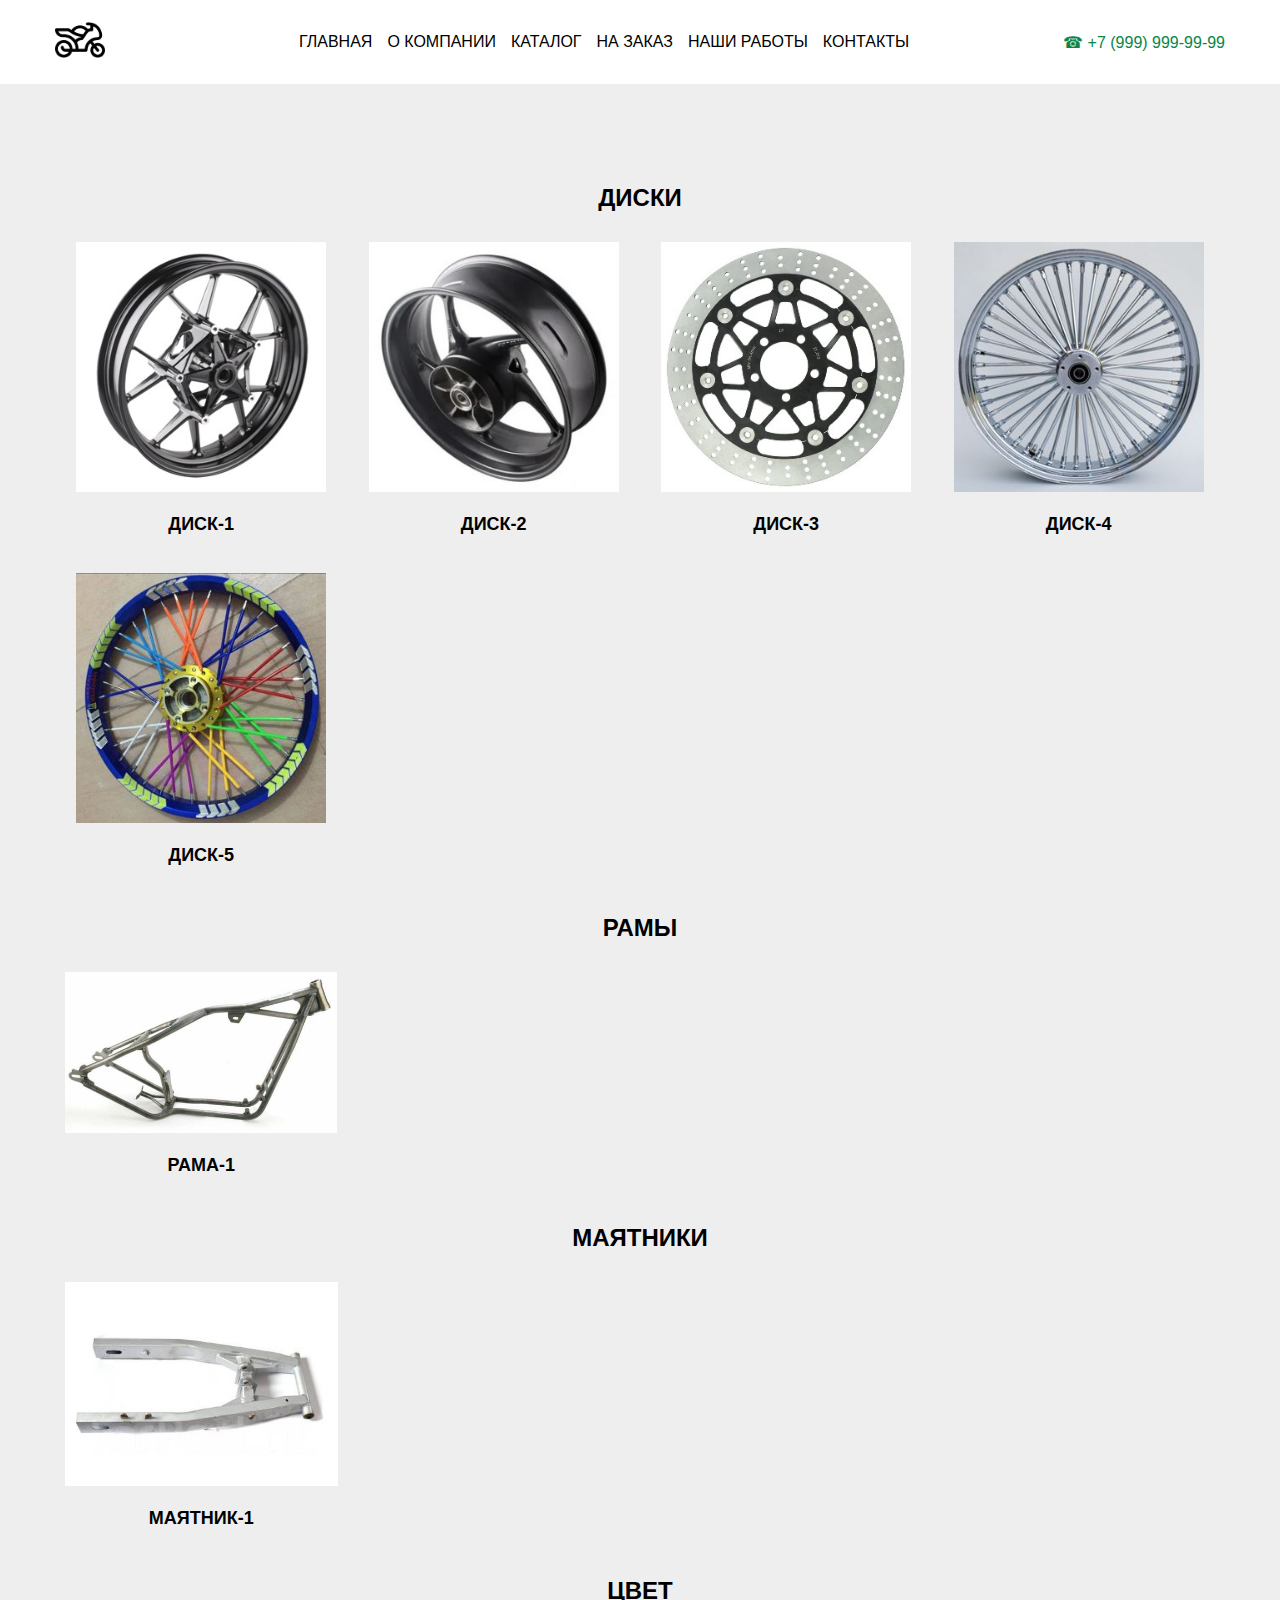
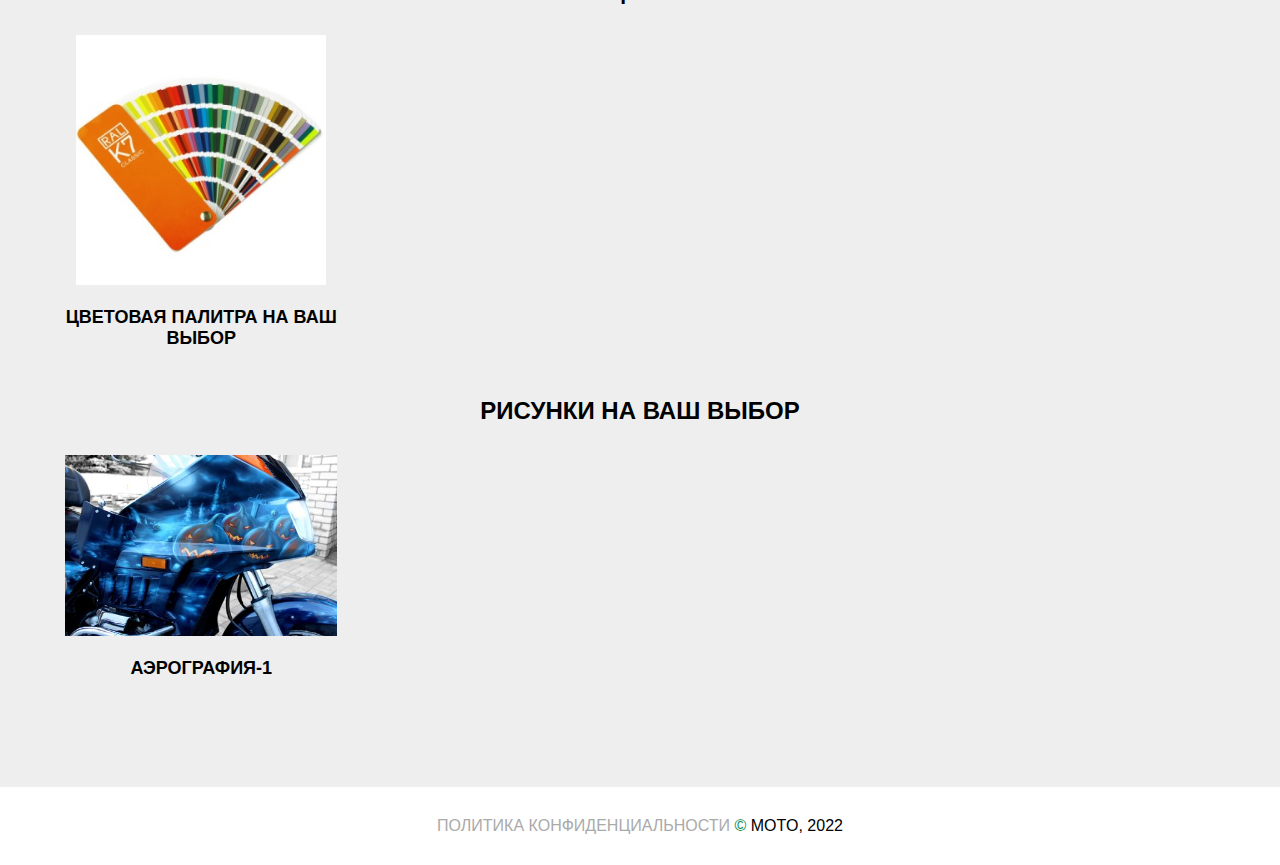
<file: information.html>
<!DOCTYPE html>
<html lang="ru">
  <head>
    <meta charset="UTF-8" />
    <meta http-equiv="X-UA-Compatible" content="IE=edge" />
    <meta name="viewport" content="width=device-width, initial-scale=1.0" />
    <link rel="shortcut icon" href="img/logo.png" type="image/x-icon" />
    <link rel="stylesheet" href="css/style.css" />
    <title>Полезная информация</title>
  </head>

  <body>
    <!-- MENU -->

    <div class="menu">
      <div class="container">
        <div class="row">
          <div class="logo">
            <a href="index.html">
              <img src="img/logo.png" alt="логотип" />
            </a>
          </div>
          <ul>
            <li><a href="index.html">Главная</a></li>
            <li><a href="about.html">О компании</a></li>
            <li><a href="catalog.html">Каталог</a></li>
            <li><a href="order.html">На заказ</a></li>
            <li><a href="portfolio.html">Наши работы</a></li>
            <li><a href="contacts.html">Контакты</a></li>
          </ul>
          <div class="phone">
            <a href="tel:+79999999999">&#9742; +7 (999) 999-99-99</a>
          </div>
        </div>
      </div>
    </div>

    <!-- USEFUL info -->
    <div class="information_page">
      <div class="container">

        <!-- Диски -->
        <div class="row information_title">
          <div class="col-12">
            <h2>Диски</h2>
          </div>
        </div>
        <div class="row information_grid">
          <div class="col-3 col-lg-6 col-sm-12">
            <img src="img/component/1/1.jpg" />
            <h3>Диск-1</h3>
          </div>
          <div class="col-3 col-lg-6 col-sm-12">
            <img src="img/component/1/2.jpg" />
            <h3>Диск-2</h3>
          </div>
          <div class="col-3 col-lg-6 col-sm-12">
            <img src="img/component/1/3.jpg" />
            <h3>Диск-3</h3>
          </div>
          <div class="col-3 col-lg-6 col-sm-12">
            <img src="img/component/1/4.jpg" />
            <h3>Диск-4</h3>
          </div>
          <div class="col-3 col-lg-6 col-sm-12">
            <img src="img/component/1/5.jpg" />
            <h3>Диск-5</h3>
          </div>
        </div>

        <!-- Рамы -->
        <div class="row information_title">
          <div class="col-12">
            <h2>Рамы</h2>
          </div>
        </div>
        <div class="row information_grid">
          <div class="col-3 col-lg-6 col-sm-12">
            <img src="img/component/2/1.jpg" />
            <h3>Рама-1</h3>
          </div>
        </div>

        <!-- Маятники -->
        <div class="row information_title">
          <div class="col-12">
            <h2>Маятники</h2>
          </div>
        </div>
        <div class="row information_grid">
          <div class="col-3 col-lg-6 col-sm-12">
            <img src="img/component/3/1.jpg" />
            <h3>Маятник-1</h3>
          </div>
        </div>

        <!-- Цвет -->
        <div class="row information_title">
          <div class="col-12">
            <h2>Цвет</h2>
          </div>
        </div>
        <div class="row information_grid">
          <div class="col-3 col-lg-6 col-sm-12">
            <img src="img/component/4/1.jpg" />
            <h3>Цветовая палитра на ваш выбор</h3>
          </div>
        </div>

        <!-- Аэрография -->
        <div class="row information_title">
          <div class="col-12">
            <h2>Рисунки на ваш выбор</h2>
          </div>
        </div>
        <div class="row information_grid">
          <div class="col-3 col-lg-6 col-sm-12">
            <img src="img/component/5/1.jpg" />
            <h3>Аэрография-1</h3>
          </div>
        </div>
		
      </div>
    </div>

    <!-- FOOTER -->

    <div class="footer">
      <div class="container">
        <div class="row">
          <div class="col-12 text-center">
            <a href="policy.html">Политика конфиденциальности</a>
            <span class="accent-color">&copy; </span> MOTO, 2022
          </div>
        </div>
      </div>
    </div>

  </body>
</html>
</file>
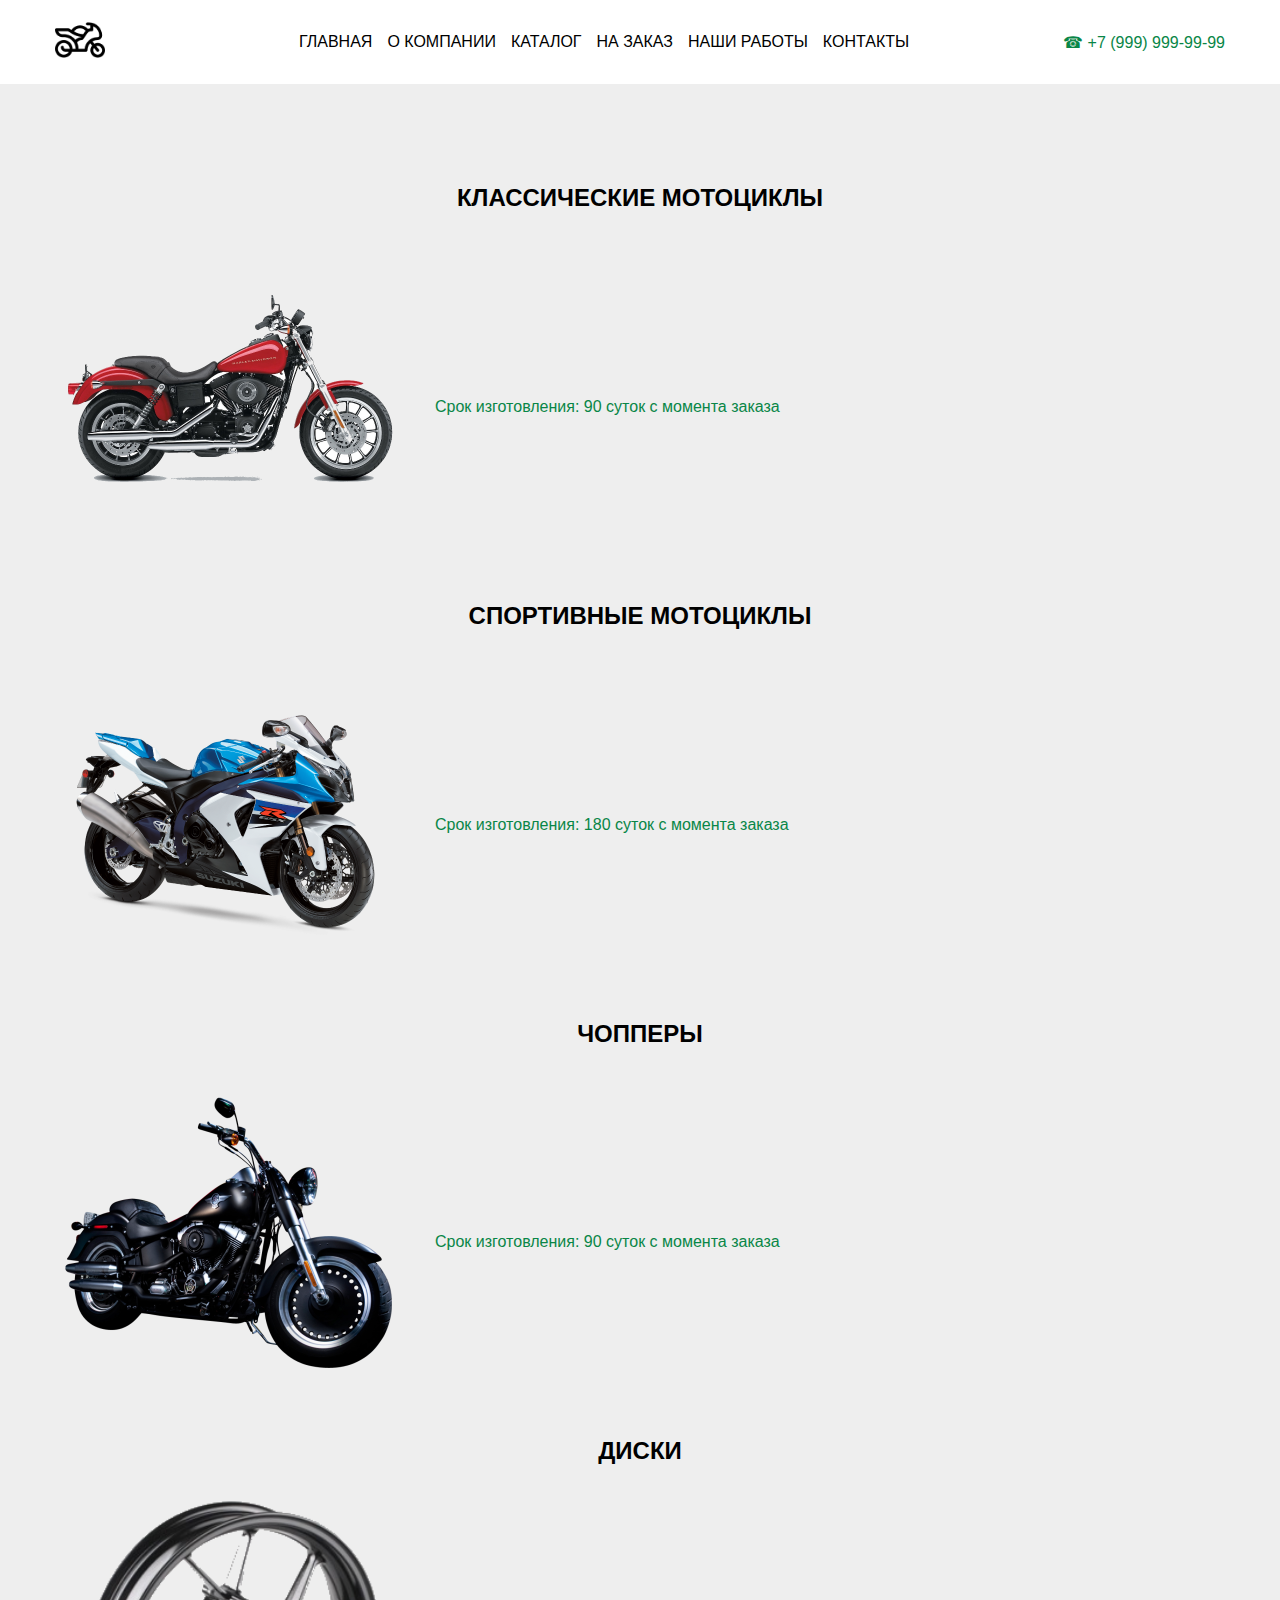
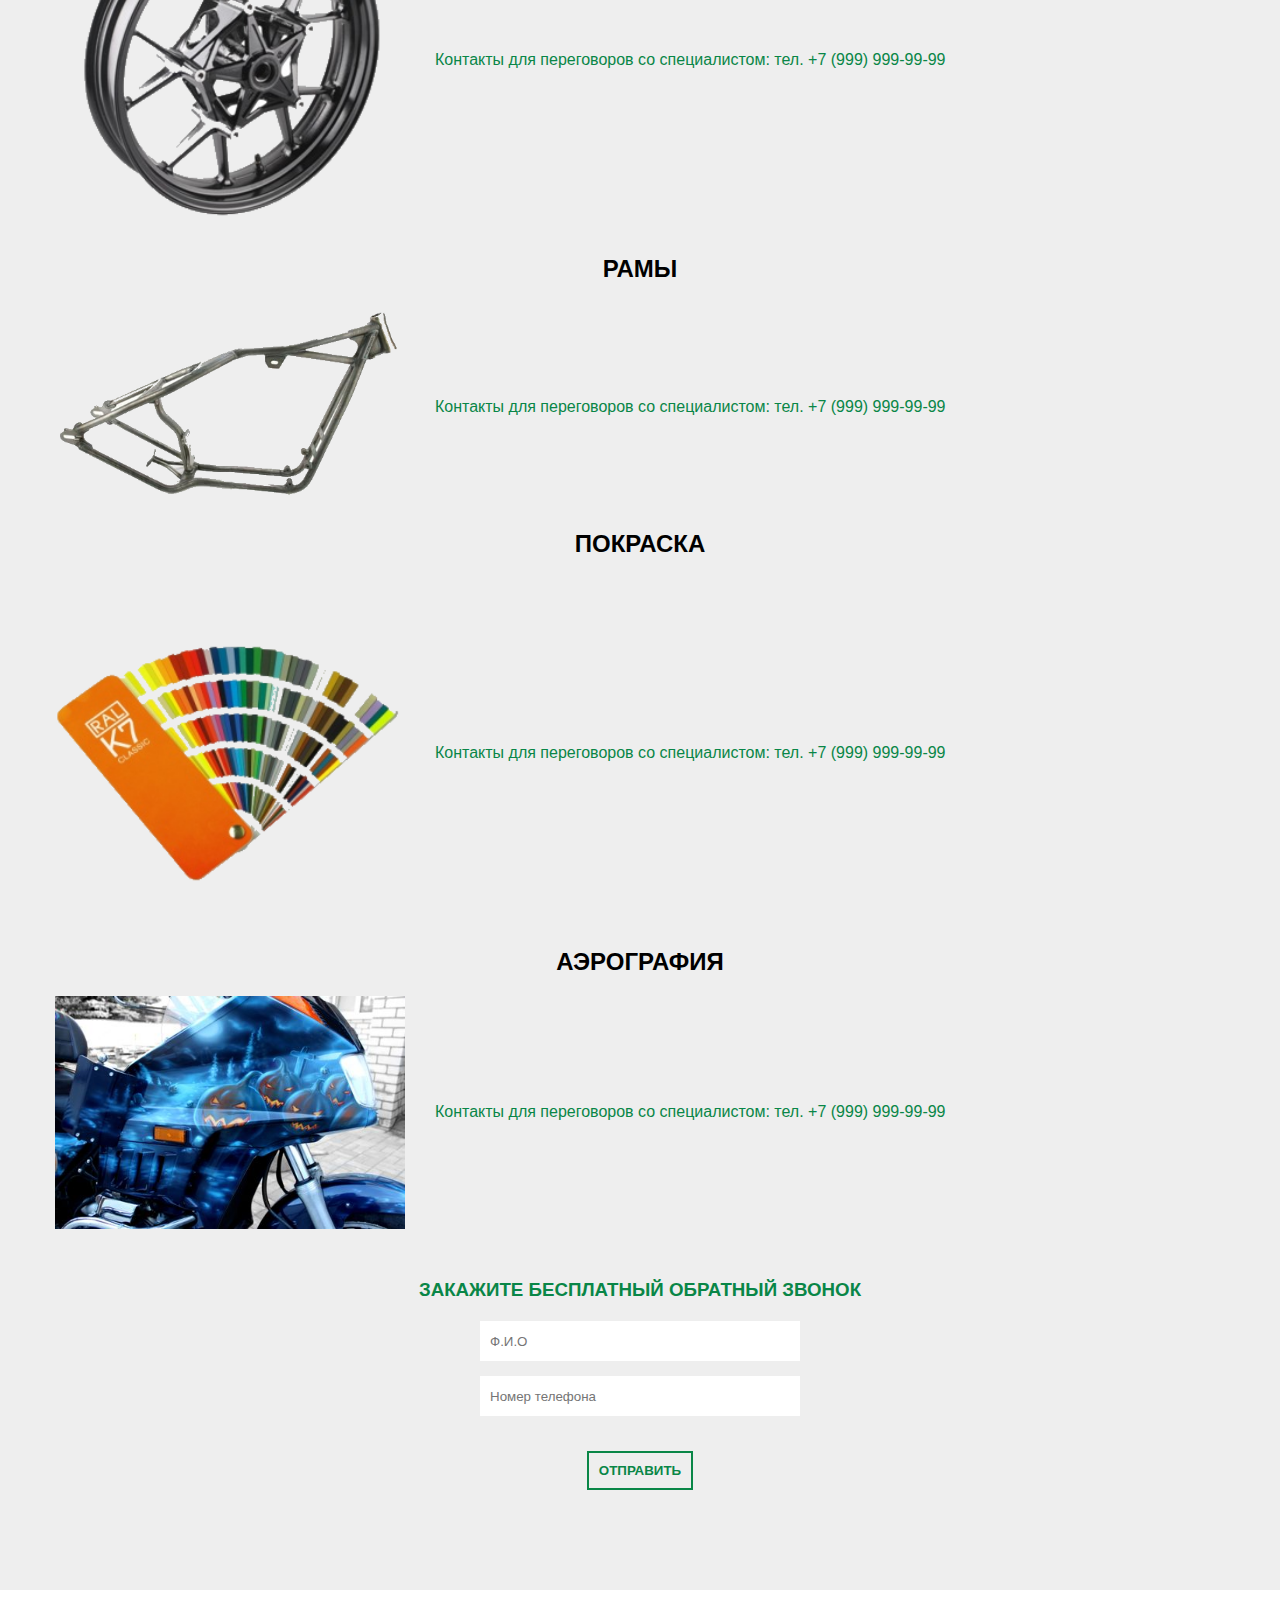
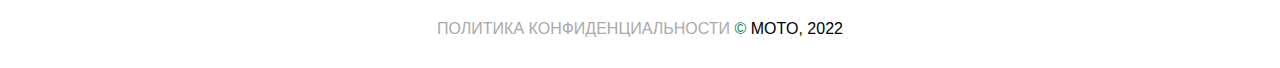
<file: order.html>
<!DOCTYPE html>
<html lang="ru">
  <head>
    <meta charset="UTF-8" />
    <meta http-equiv="X-UA-Compatible" content="IE=edge" />
    <meta name="viewport" content="width=device-width, initial-scale=1.0" />
    <link rel="shortcut icon" href="img/logo.png" type="image/x-icon" />
    <link rel="stylesheet" href="css/style.css" />
    <title>На заказ</title>
  </head>

  <body>
    <!-- MENU -->

    <div class="menu">
      <div class="container">
        <div class="row">
          <div class="logo">
            <a href="index.html">
              <img src="img/logo.png" alt="логотип" />
            </a>
          </div>
          <ul>
            <li><a href="index.html">Главная</a></li>
            <li><a href="about.html">О компании</a></li>
            <li><a href="catalog.html">Каталог</a></li>
            <li><a href="order.html">На заказ</a></li>
            <li><a href="portfolio.html">Наши работы</a></li>
            <li><a href="contacts.html">Контакты</a></li>
          </ul>
          <div class="phone">
            <a href="tel:+79999999999">&#9742; +7 (999) 999-99-99</a>
          </div>
        </div>
      </div>
    </div>

    <!-- ORDER -->

    <div class="to-order">
      <div class="container">
        <div class="row">
          <div class="col-12">
            <div class="to-order-card">
              <h2>Классические мотоциклы</h2>
              <div class="to-order-card-inner">
                <img src="img/order/1.png" alt="Классические" />
                <div class="to-order-text">
                  <p>Срок изготовления: 90 суток с момента заказа</p>
                </div>
              </div>
            </div>
            <div class="to-order-card">
              <h2>Спортивные мотоциклы</h2>
              <div class="to-order-card-inner">
                <img src="img/order/2.png" alt="Спортивные" />
                <div class="to-order-text">
                  <p>Срок изготовления: 180 суток с момента заказа</p>
                </div>
              </div>
            </div>
            <div class="to-order-card">
              <h2>Чопперы</h2>
              <div class="to-order-card-inner">
                <img src="img/order/3.png" alt="Чопперы" />
                <div class="to-order-text">
                  <p>Срок изготовления: 90 суток с момента заказа</p>
                </div>
              </div>
            </div>
            <div class="to-order-card">
              <h2>Диски</h2>
              <div class="to-order-card-inner">
                <img src="img/order/4.png" alt="Диски" />
                <div class="to-order-text">
                  <p>
                    Контакты для переговоров со специалистом: тел. +7 (999)
                    999-99-99
                  </p>
                </div>
              </div>
            </div>
            <div class="to-order-card">
              <h2>Рамы</h2>
              <div class="to-order-card-inner">
                <img src="img/order/5.png" alt="Рамы" />
                <div class="to-order-text">
                  <p>
                    Контакты для переговоров со специалистом: тел. +7 (999)
                    999-99-99
                  </p>
                </div>
              </div>
            </div>
            <div class="to-order-card">
              <h2>Покраска</h2>
              <div class="to-order-card-inner">
                <img src="img/order/6.png" alt="Покраска" />
                <div class="to-order-text">
                  <p>
                    Контакты для переговоров со специалистом: тел. +7 (999)
                    999-99-99
                  </p>
                </div>
              </div>
            </div>
            <div class="to-order-card">
              <h2>Аэрография</h2>
              <div class="to-order-card-inner">
                <img src="img/order/7.jpg" alt="Аэрография" />
                <div class="to-order-text">
                  <p>
                    Контакты для переговоров со специалистом: тел. +7 (999)
                    999-99-99
                  </p>
                </div>
              </div>
            </div>

            <!-- CALL-BACK-FORM -->

            <div class="to-order-form">
              <h3>ЗАКАЖИТЕ БЕСПЛАТНЫЙ ОБРАТНЫЙ ЗВОНОК</h3>
              <form action="">
                <input type="text" placeholder="Ф.И.О" />
                <input type="text" placeholder="Номер телефона" />
                <button class="btn">Отправить</button>
              </form>
            </div>
          </div>
        </div>
      </div>
    </div>

    <!-- FOOTER -->

    <div class="footer">
      <div class="container">
        <div class="row">
          <div class="col-12 text-center">
            <a href="policy.html">Политика конфиденциальности</a>
            <span class="accent-color">&copy; </span> MOTO, 2022
          </div>
        </div>
      </div>
    </div>
    
  </body>
</html>
</file>
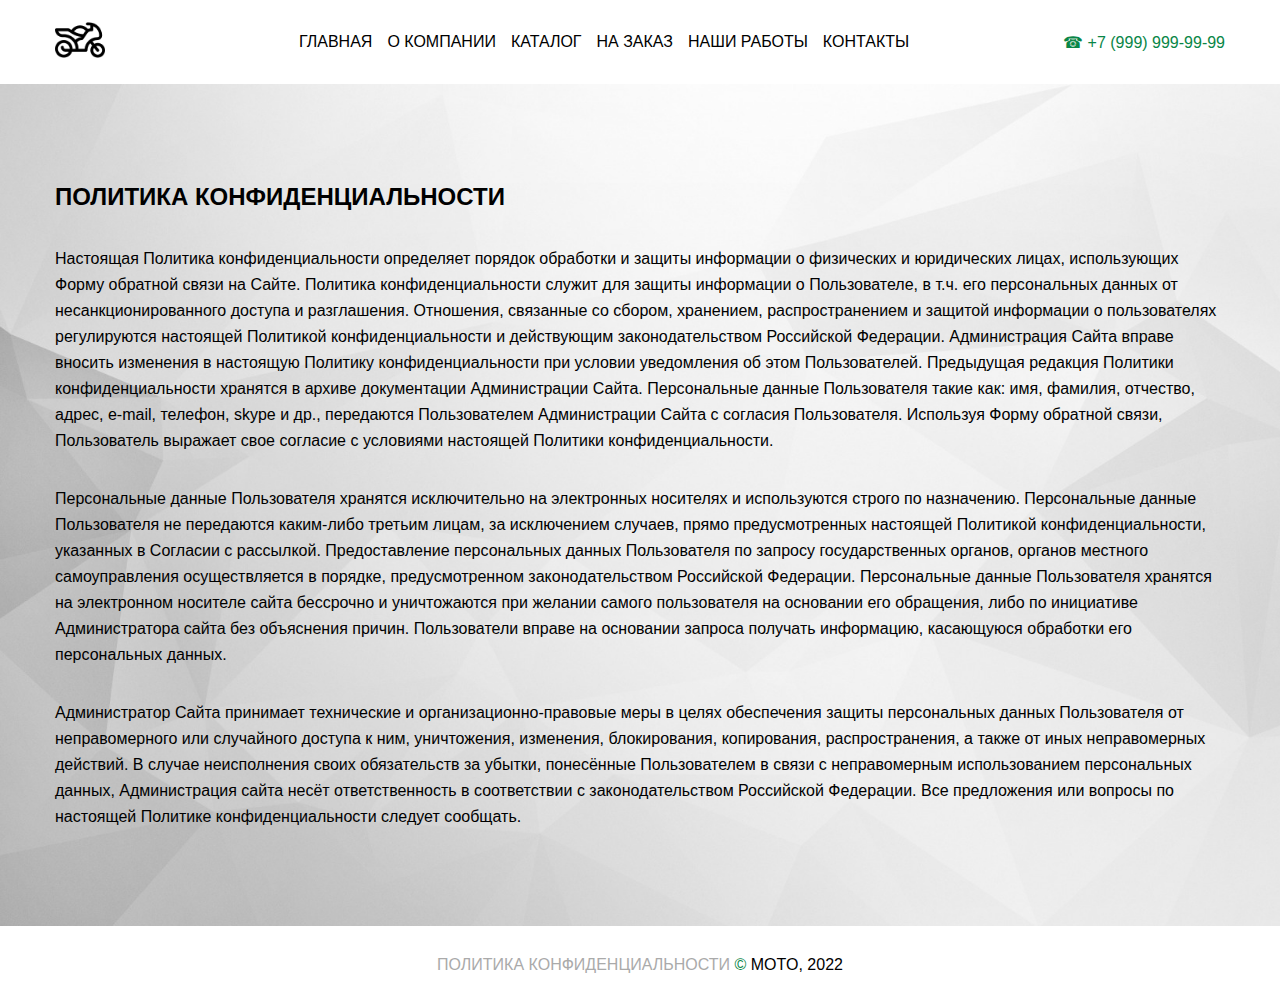
<file: policy.html>
<!DOCTYPE html>
<html lang="ru">
  <head>
    <meta charset="UTF-8" />
    <meta http-equiv="X-UA-Compatible" content="IE=edge" />
    <meta name="viewport" content="width=device-width, initial-scale=1.0" />
    <link rel="shortcut icon" href="img/logo.png" type="image/x-icon" />
    <link rel="stylesheet" href="css/style.css" />
    <title>Политика конфиденциальности</title>
  </head>

  <body>
    <!-- MENU -->

    <div class="menu">
      <div class="container">
        <div class="row">
          <div class="logo">
            <a href="index.html">
              <img src="img/logo.png" alt="логотип" />
            </a>
          </div>
          <ul>
            <li><a href="index.html">Главная</a></li>
            <li><a href="about.html">О компании</a></li>
            <li><a href="catalog.html">Каталог</a></li>
            <li><a href="order.html">На заказ</a></li>
            <li><a href="portfolio.html">Наши работы</a></li>
            <li><a href="contacts.html">Контакты</a></li>
          </ul>
          <div class="phone">
            <a href="tel:+79999999999">&#9742; +7 (999) 999-99-99</a>
          </div>
        </div>
      </div>
    </div>

    <!-- POLICY -->

    <div class="policy" style="background-image: url(img/background.jpg)">
      <div class="container">
        <div class="row">
          <h2>ПОЛИТИКА КОНФИДЕНЦИАЛЬНОСТИ</h2>
          <p>
            Настоящая Политика конфиденциальности определяет порядок обработки и
            защиты информации о физических и юридических лицах, использующих
            Форму обратной связи на Сайте. Политика конфиденциальности служит
            для защиты информации о Пользователе, в т.ч. его персональных данных
            от несанкционированного доступа и разглашения. Отношения, связанные
            со сбором, хранением, распространением и защитой информации о
            пользователях регулируются настоящей Политикой конфиденциальности и
            действующим законодательством Российской Федерации. Администрация
            Сайта вправе вносить изменения в настоящую Политику
            конфиденциальности при условии уведомления об этом Пользователей.
            Предыдущая редакция Политики конфиденциальности хранятся в архиве
            документации Администрации Сайта. Персональные данные Пользователя
            такие как: имя, фамилия, отчество, адрес, e-mail, телефон, skype и
            др., передаются Пользователем Администрации Сайта с согласия
            Пользователя. Используя Форму обратной связи, Пользователь выражает
            свое согласие с условиями настоящей Политики конфиденциальности.
          </p>
          <p>
            Персональные данные Пользователя хранятся исключительно на
            электронных носителях и используются строго по назначению.
            Персональные данные Пользователя не передаются каким-либо третьим
            лицам, за исключением случаев, прямо предусмотренных настоящей
            Политикой конфиденциальности, указанных в Согласии с рассылкой.
            Предоставление персональных данных Пользователя по запросу
            государственных органов, органов местного самоуправления
            осуществляется в порядке, предусмотренном законодательством
            Российской Федерации. Персональные данные Пользователя хранятся на
            электронном носителе сайта бессрочно и уничтожаются при желании
            самого пользователя на основании его обращения, либо по инициативе
            Администратора сайта без объяснения причин. Пользователи вправе на
            основании запроса получать информацию, касающуюся обработки его
            персональных данных.
          </p>
          <p>
            Администратор Сайта принимает технические и организационно-правовые
            меры в целях обеспечения защиты персональных данных Пользователя от
            неправомерного или случайного доступа к ним, уничтожения, изменения,
            блокирования, копирования, распространения, а также от иных
            неправомерных действий. В случае неисполнения своих обязательств за
            убытки, понесённые Пользователем в связи с неправомерным
            использованием персональных данных, Администрация сайта несёт
            ответственность в соответствии с законодательством Российской
            Федерации. Все предложения или вопросы по настоящей Политике
            конфиденциальности следует сообщать.
          </p>
        </div>
      </div>
    </div>

    <!-- FOOTER -->

    <div class="footer">
      <div class="container">
        <div class="row">
          <div class="col-12 text-center">
            <a href="policy.html">Политика конфиденциальности</a>
            <span class="accent-color">&copy; </span> MOTO, 2022
          </div>
        </div>
      </div>
    </div>
  </body>
</html>
</file>
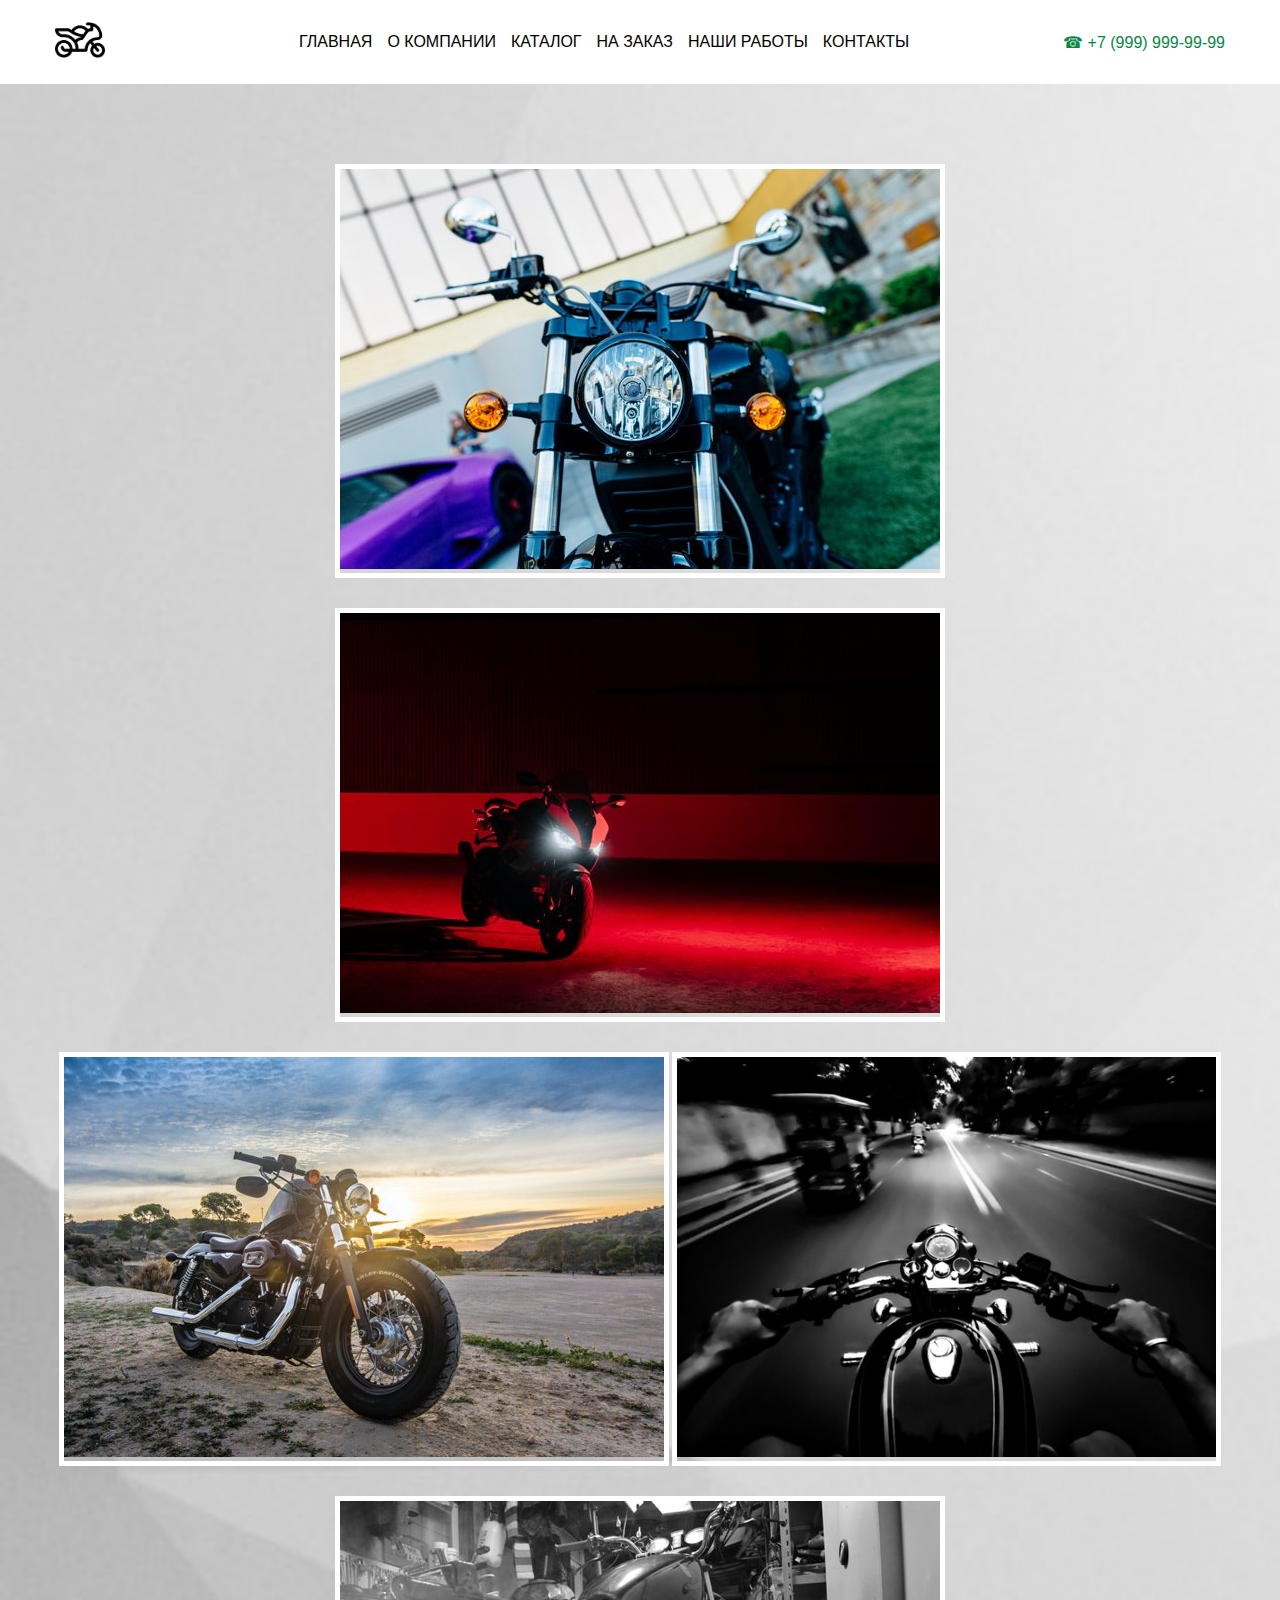
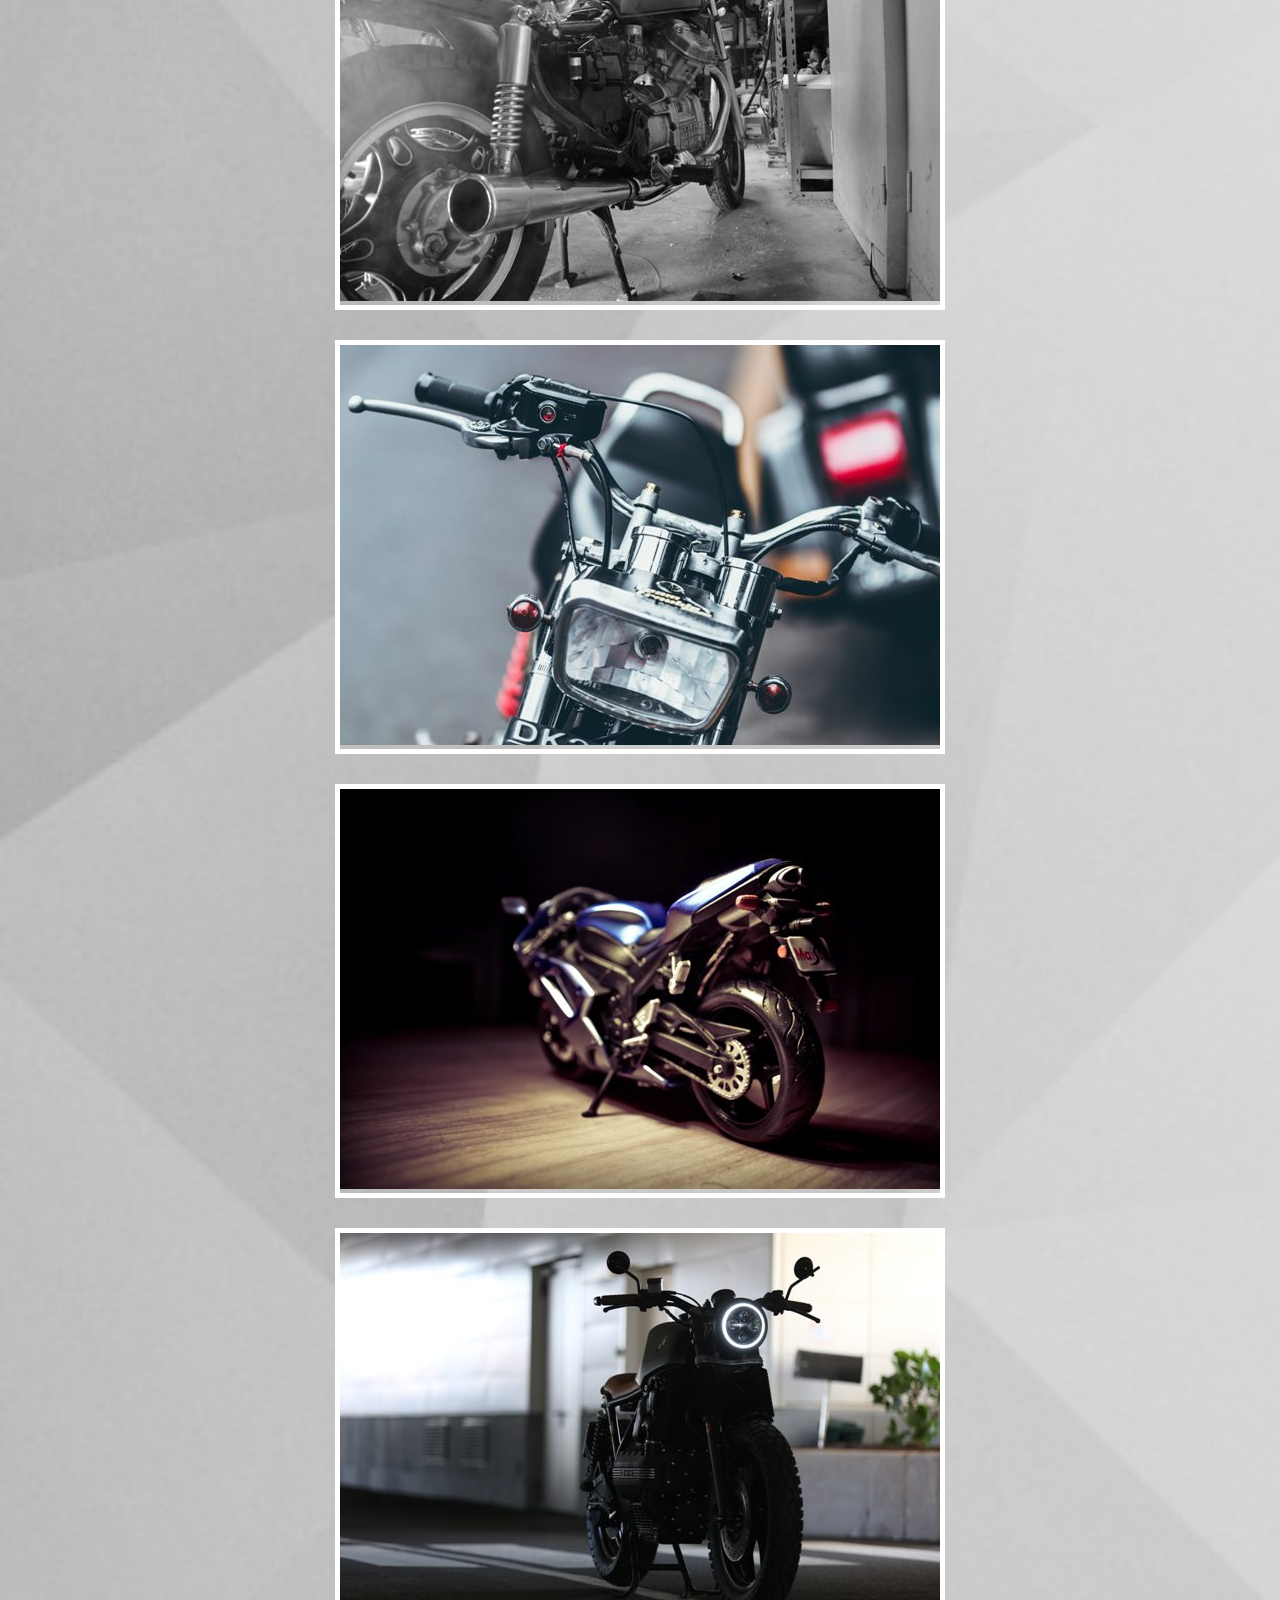
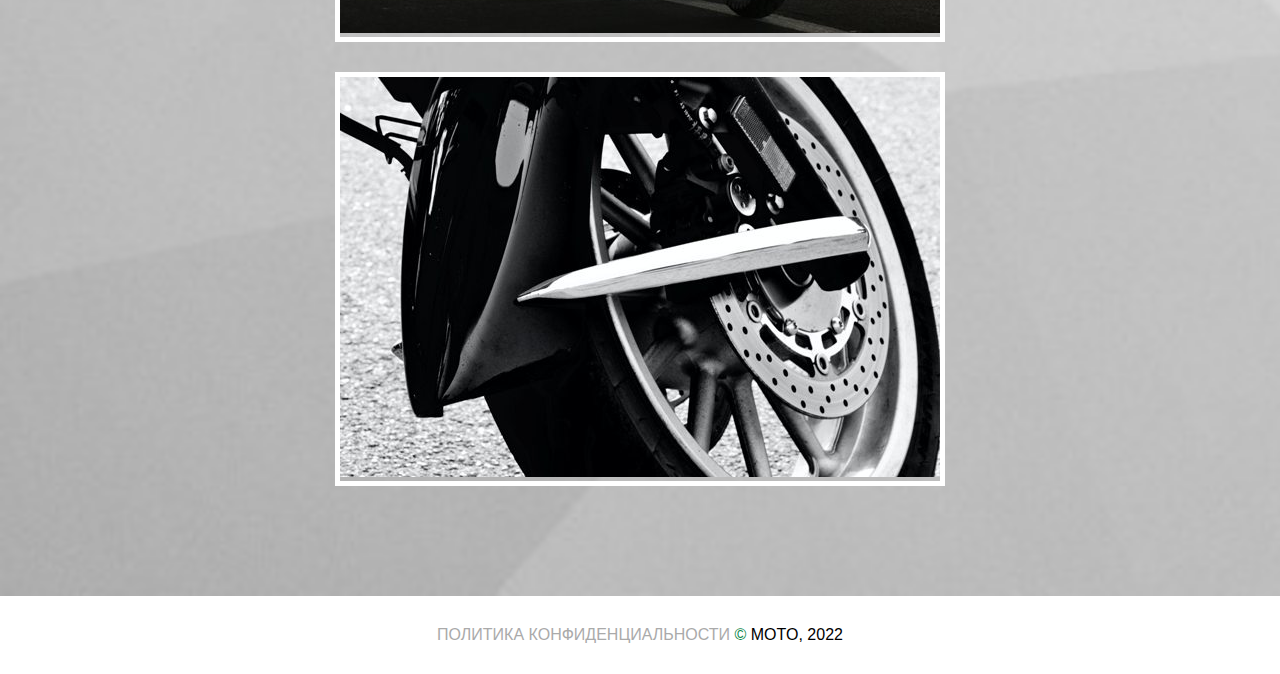
<file: portfolio.html>
<!DOCTYPE html>
<html lang="ru">
  <head>
    <meta charset="UTF-8" />
    <meta http-equiv="X-UA-Compatible" content="IE=edge" />
    <meta name="viewport" content="width=device-width, initial-scale=1.0" />
    <link rel="shortcut icon" href="img/logo.png" type="image/x-icon" />
    <link rel="stylesheet" href="css/baguetteBox.min.css" />
    <link rel="stylesheet" href="css/style.css" />
    <title>Наши работы</title>
  </head>
  <body>
    <!-- MENU -->

    <div class="menu">
      <div class="container">
        <div class="row">
          <div class="logo">
            <a href="index.html">
              <img src="img/logo.png" alt="логотип" />
            </a>
          </div>
          <ul>
            <li><a href="index.html">Главная</a></li>
            <li><a href="about.html">О компании</a></li>
            <li><a href="catalog.html">Каталог</a></li>
            <li><a href="order.html">На заказ</a></li>
            <li><a href="portfolio.html">Наши работы</a></li>
            <li><a href="contacts.html">Контакты</a></li>
          </ul>
          <div class="phone">
            <a href="tel:+79999999999">&#9742; +7 (999) 999-99-99</a>
          </div>
        </div>
      </div>
    </div>

    <!-- PORTFOLIO -->

    <div class="portfolio" style="background-image: url(img/background.jpg)">
      <div class="container">
        <div class="row">
          <div class="col-12">
            <div class="gallery">
              <a
                href="img/portfolio/1.jpg"
                data-caption="краткое описание изображения 1"
              >
                <img src="img/portfolio/1.jpg" alt="название 1" />
              </a>
              <a
                href="img/portfolio/2.jpg"
                data-caption="краткое описание изображения 2"
              >
                <img src="img/portfolio/2.jpg" alt="название 2" />
              </a>
              <a
                href="img/portfolio/3.jpg"
                data-caption="краткое описание изображения 3"
              >
                <img src="img/portfolio/3.jpg" alt="название 3" />
              </a>
              <a
                href="img/portfolio/4.jpg"
                data-caption="краткое описание изображения 4"
              >
                <img src="img/portfolio/4.jpg" alt="название 4" />
              </a>
              <a
                href="img/portfolio/5.jpg"
                data-caption="краткое описание изображения 5"
              >
                <img src="img/portfolio/5.jpg" alt="название 5" />
              </a>
              <a
                href="img/portfolio/6.jpg"
                data-caption="краткое описание изображения 6"
              >
                <img src="img/portfolio/6.jpg" alt="название 6" />
              </a>
              <a
                href="img/portfolio/7.jpg"
                data-caption="краткое описание изображения 7"
              >
                <img src="img/portfolio/7.jpg" alt="название 7" />
              </a>
              <a
                href="img/portfolio/8.jpg"
                data-caption="краткое описание изображения 8"
              >
                <img src="img/portfolio/8.jpg" alt="название 8" />
              </a>
              <a
                href="img/portfolio/9.jpg"
                data-caption="краткое описание изображения 9"
              >
                <img src="img/portfolio/9.jpg" alt="название 9" />
              </a>
            </div>
          </div>
        </div>
      </div>
    </div>

    <!-- FOOTER -->

    <div class="footer">
      <div class="container">
        <div class="row">
          <div class="col-12 text-center">
            <a href="policy.html">Политика конфиденциальности</a>
            <span class="accent-color">&copy; </span> MOTO, 2022
          </div>
        </div>
      </div>
    </div>

    <script src="js/baguetteBox.min.js"></script>
    <script>
      window.addEventListener("load", function () {
        baguetteBox.run(".gallery");
      });
    </script>
    
  </body>
</html>
</file>
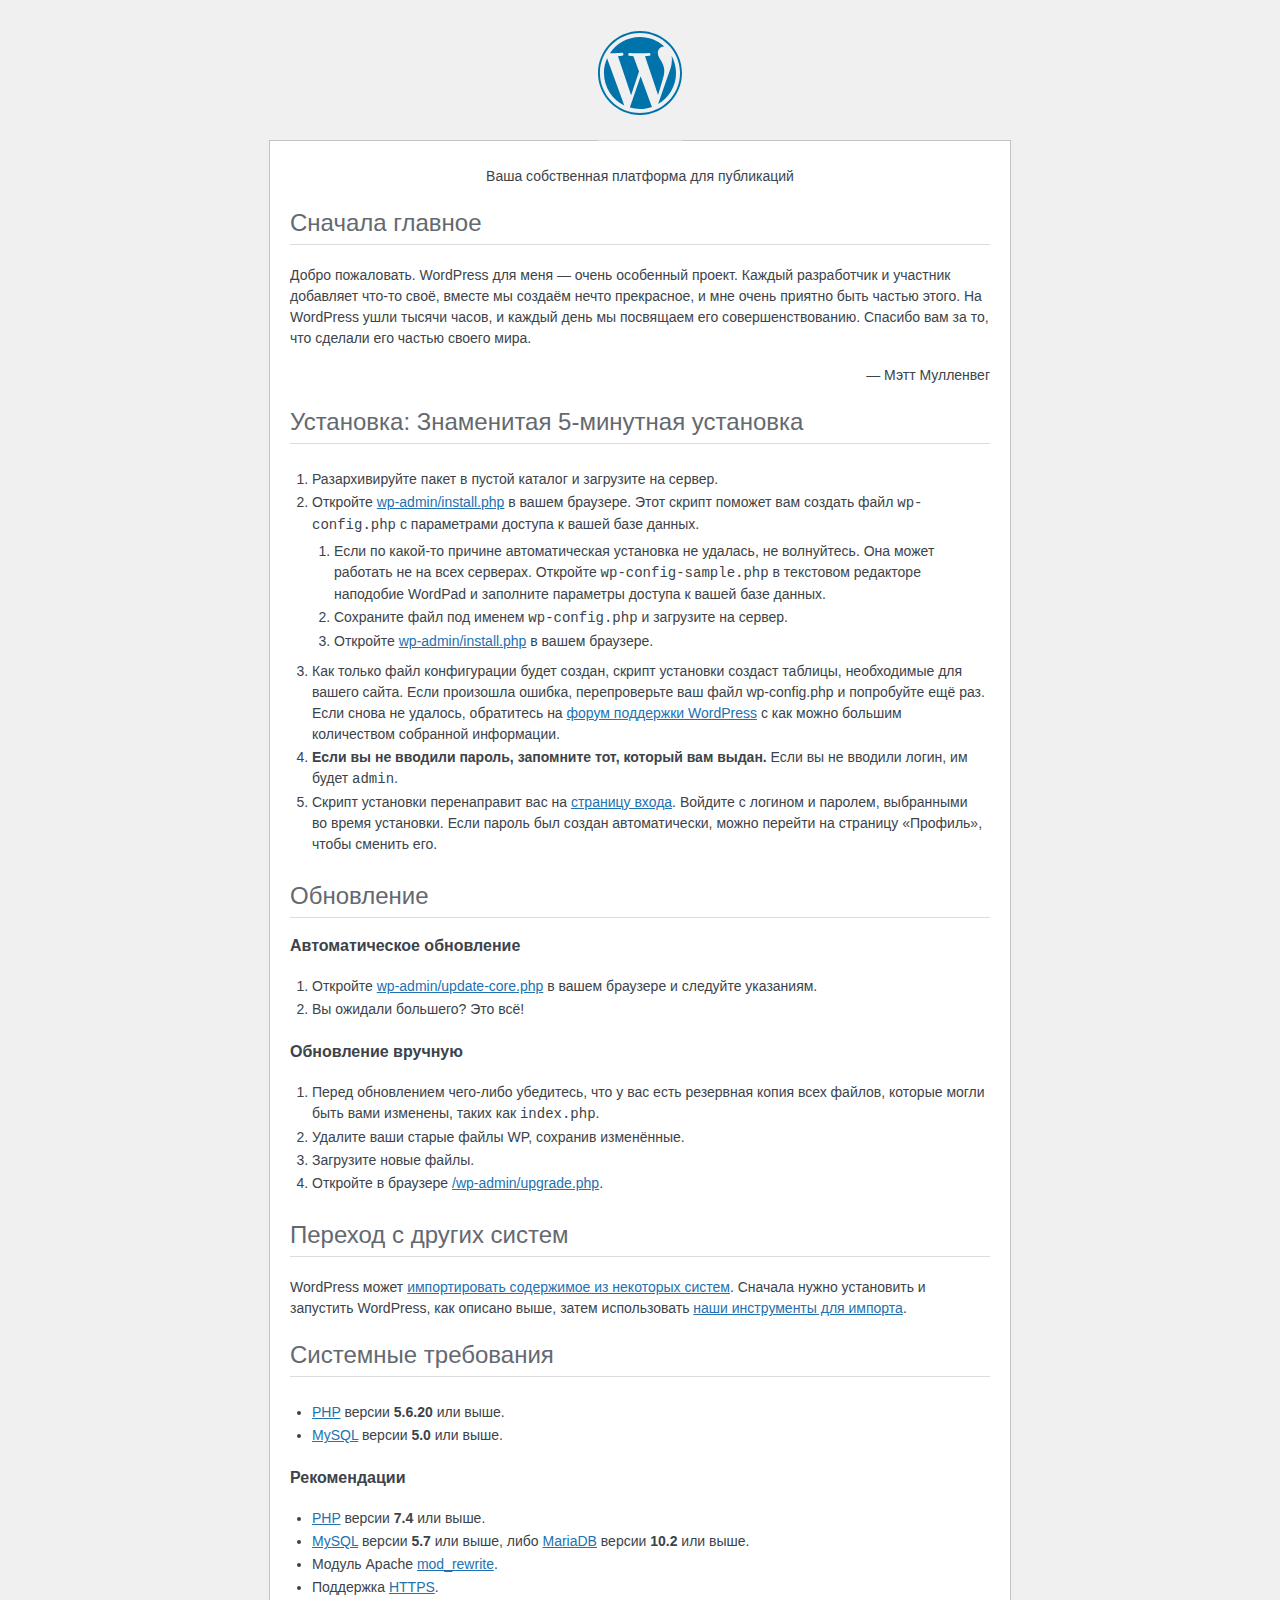
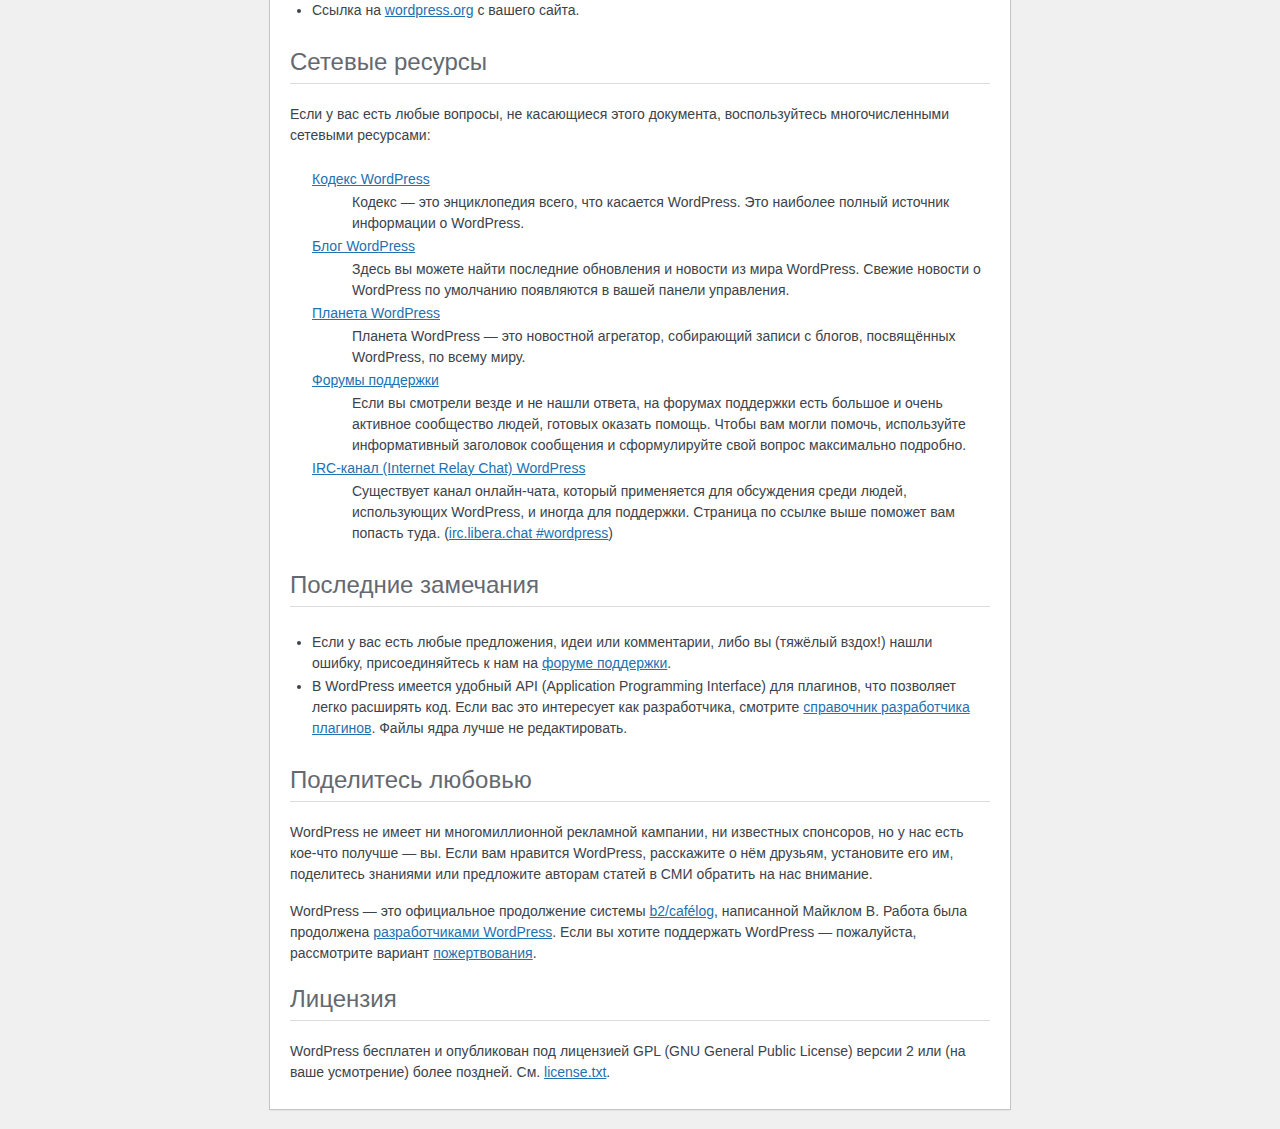
<file: wp/readme.html>
<!DOCTYPE html>
<html lang="ru">
<head>
	<meta name="viewport" content="width=device-width" />
	<meta http-equiv="Content-Type" content="text/html; charset=utf-8" />
	<title>WordPress &#8250; ReadMe</title>
	<link rel="stylesheet" href="wp-admin/css/install.css?ver=20100228" type="text/css" />
</head>
<body>
<h1 id="logo">
	<a href="https://wordpress.org/"><img alt="WordPress" src="wp-admin/images/wordpress-logo.png" /></a>
</h1>
<p style="text-align: center">Ваша собственная платформа для публикаций</p>

<h2>Сначала главное</h2>
<p>Добро пожаловать. WordPress для меня &#8212; очень особенный проект. Каждый разработчик и участник добавляет что-то своё, вместе мы создаём нечто прекрасное, и мне очень приятно быть частью этого. На WordPress ушли тысячи часов, и каждый день мы посвящаем его совершенствованию. Спасибо вам за то, что сделали его частью своего мира.</p>
<p style="text-align: right">&#8212; Мэтт Мулленвег</p>

<h2>Установка: Знаменитая 5-минутная установка</h2>
<ol>
	<li>Разархивируйте пакет в пустой каталог и загрузите на сервер.</li>
	<li>Откройте <span class="file"><a href="wp-admin/install.php">wp-admin/install.php</a></span> в вашем браузере. Этот скрипт поможет вам создать файл <code>wp-config.php</code> с параметрами доступа к вашей базе данных.
		<ol>
			<li>Если по какой-то причине автоматическая установка не удалась, не волнуйтесь. Она может работать не на всех серверах. Откройте <code>wp-config-sample.php</code> в текстовом редакторе наподобие WordPad и заполните параметры доступа к вашей базе данных.</li>
			<li>Сохраните файл под именем <code>wp-config.php</code> и загрузите на сервер.</li>
			<li>Откройте <span class="file"><a href="wp-admin/install.php">wp-admin/install.php</a></span> в вашем браузере.</li>
		</ol>
	</li>
	<li>Как только файл конфигурации будет создан, скрипт установки создаст таблицы, необходимые для вашего сайта. Если произошла ошибка, перепроверьте ваш файл <span class="file">wp-config.php</span> и попробуйте ещё раз. Если снова не удалось, обратитесь на <a href="https://ru.wordpress.org/support/forums/">форум поддержки WordPress</a> с как можно большим количеством собранной информации.</li>
	<li><strong>Если вы не вводили пароль, запомните тот, который вам выдан.</strong> Если вы не вводили логин, им будет <code>admin</code>.</li>
	<li>Скрипт установки перенаправит вас на <a href="wp-login.php">страницу входа</a>. Войдите с логином и паролем, выбранными во время установки. Если пароль был создан автоматически, можно перейти на страницу &laquo;Профиль&raquo;, чтобы сменить его.</li>
</ol>

<h2>Обновление</h2>
<h3>Автоматическое обновление</h3>
<ol>
	<li>Откройте <span class="file"><a href="wp-admin/update-core.php">wp-admin/update-core.php</a></span> в вашем браузере и следуйте указаниям.</li>
	<li>Вы ожидали большего? Это всё!</li>
</ol>

<h3>Обновление вручную</h3>
<ol>
	<li>Перед обновлением чего-либо убедитесь, что у вас есть резервная копия всех файлов, которые могли быть вами изменены, таких как <code>index.php</code>.</li>
	<li>Удалите ваши старые файлы WP, сохранив изменённые.</li>
	<li>Загрузите новые файлы.</li>
	<li>Откройте в браузере <span class="file"><a href="wp-admin/upgrade.php">/wp-admin/upgrade.php</a>.</span></li>
</ol>

<h2>Переход с других систем</h2>
<p>WordPress может <a href="https://wordpress.org/support/article/importing-content/">импортировать содержимое из некоторых систем</a>. Сначала нужно установить и запустить WordPress, как описано выше, затем использовать <a href="wp-admin/import.php">наши инструменты для импорта</a>.</p>

<h2>Системные требования</h2>
<ul>
	<li><a href="https://secure.php.net/">PHP</a> версии <strong>5.6.20</strong> или выше.</li>
	<li><a href="https://www.mysql.com/">MySQL</a> версии <strong>5.0</strong> или выше.</li>
</ul>

<h3>Рекомендации</h3>
<ul>
	<li><a href="https://secure.php.net/">PHP</a> версии <strong>7.4</strong> или выше.</li>
	<li><a href="https://www.mysql.com/">MySQL</a> версии <strong>5.7</strong> или выше, либо <a href="https://mariadb.org/">MariaDB</a> версии <strong>10.2</strong> или выше.</li>
	<li>Модуль Apache <a href="https://httpd.apache.org/docs/2.2/mod/mod_rewrite.html">mod_rewrite</a>.</li>
	<li>Поддержка <a href="https://wordpress.org/news/2016/12/moving-toward-ssl/">HTTPS</a>.</li>
	<li>Ссылка на <a href="https://wordpress.org/">wordpress.org</a> c вашего сайта.</li>
</ul>

<h2>Сетевые ресурсы</h2>
<p>Если у вас есть любые вопросы, не касающиеся этого документа, воспользуйтесь многочисленными сетевыми ресурсами:</p>
<dl>
	<dt><a href="https://codex.wordpress.org/Заглавная_страница">Кодекс WordPress</a></dt>
		<dd>Кодекс &#8212; это энциклопедия всего, что касается WordPress. Это наиболее полный источник информации о WordPress.</dd>
	<dt><a href="https://wordpress.org/news/">Блог WordPress</a></dt>
		<dd>Здесь вы можете найти последние обновления и новости из мира WordPress. Свежие новости о WordPress по умолчанию появляются в вашей панели управления.</dd>
	<dt><a href="https://planet.wordpress.org/">Планета WordPress </a></dt>
		<dd>Планета WordPress &#8212; это новостной агрегатор, собирающий записи с блогов, посвящённых WordPress, по всему миру.</dd>
	<dt><a href="https://ru.wordpress.org/support/forums/">Форумы поддержки</a></dt>
		<dd>Если вы смотрели везде и не нашли ответа, на форумах поддержки есть большое и очень активное сообщество людей, готовых оказать помощь. Чтобы вам могли помочь, используйте информативный заголовок сообщения и сформулируйте свой вопрос максимально подробно.</dd>
	<dt><a href="https://make.wordpress.org/support/handbook/appendix/other-support-locations/introduction-to-irc/"><abbr>IRC</abbr>-канал (Internet Relay Chat) WordPress</a></dt>
		<dd>Существует канал онлайн-чата, который применяется для обсуждения среди людей, использующих WordPress, и иногда для поддержки. Страница по ссылке выше поможет вам попасть туда. (<a href="https://web.libera.chat/#wordpress">irc.libera.chat #wordpress</a>)</dd>
</dl>

<h2>Последние замечания</h2>
<ul>
	<li>Если у вас есть любые предложения, идеи или комментарии, либо вы (тяжёлый вздох!) нашли ошибку, присоединяйтесь к нам на <a href="https://ru.wordpress.org/support/forums/">форуме поддержки</a>.</li>
	<li>В WordPress имеется удобный <abbr>API</abbr> (Application Programming Interface) для плагинов, что позволяет легко расширять код. Если вас это интересует как разработчика, смотрите <a href="https://developer.wordpress.org/plugins/">справочник разработчика плагинов</a>. Файлы ядра лучше не редактировать.</li>
</ul>

<h2>Поделитесь любовью</h2>
<p>WordPress не имеет ни многомиллионной рекламной кампании, ни известных спонсоров, но у нас есть кое-что получше &#8212; вы. Если вам нравится WordPress, расскажите о нём друзьям, установите его им, поделитесь знаниями или предложите авторам статей в СМИ обратить на нас внимание.</p>

<p>WordPress &#8212; это официальное продолжение системы <a href="http://cafelog.com/">b2/caf&#233;log</a>, написанной Майклом В. Работа была продолжена <a href="https://wordpress.org/about/">разработчиками WordPress</a>. Если вы хотите поддержать WordPress &#8212; пожалуйста, рассмотрите вариант <a href="https://wordpress.org/donate/">пожертвования</a>.</p>

<h2>Лицензия</h2>
<p>WordPress бесплатен и опубликован под лицензией <abbr>GPL</abbr> (GNU General Public License) версии 2 или (на ваше усмотрение) более поздней. См. <a href="license.txt">license.txt</a>.</p>

</body>
</html>
</file>
<file: css/style.css>
/* GENERAL */

:root {
  --text-dark: #222;
  --text-light: #fff;
  --text-accent: #098647;
  --text-danger: #f00;
  --text-small: #aaa;
}
* {
  box-sizing: border-box;
}
body {
  margin: 0;
  font-family: sans-serif;
  color: var(--text-main);
}
input,
textarea {
  font-family: sans-serif;
}

/* GRID */

.container {
  margin: 0 auto;
  max-width: 1200px;
  width: 100%;
}
.row {
  padding: 0 15px;
  display: flex;
  flex-wrap: wrap;
  align-items: center;
  justify-content: space-between;
}
.col-3 {
  width: 25%;
}
.col-4 {
  width: 33.33%;
}
.col-6 {
  width: 50%;
}
.col-9 {
  width: 75%;
}
.col-12 {
  width: 100%;
}

/* MENU */

.menu {
  background-color: #fff;
  padding: 15px 0;
}
.menu .row > ul {
  display: flex;
  list-style: none;
  text-transform: uppercase;
}
.menu .row > ul > li {
  position: relative;
}
.menu .row > ul a.active:hover + ul,
.menu .row > ul ul:hover {
  opacity: 1;
  visibility: visible;
}
.menu .row > ul ul {
  transition: 0.2s;
  opacity: 0;
  visibility: hidden;
  border: 1px solid #eee;
  position: absolute;
  top: 30px;
  width: 280px;
  padding-left: 0;
  list-style: none;
  background-color: #fff;
}
.menu .row > ul ul li {
  padding: 15px;
}
.menu .row > ul > li a {
  color: var(--text-main);
  text-decoration: none;
  margin-right: 15px;
}
.menu .row > ul > li a:hover {
  color: var(--text-accent);
}
.menu .row > ul > li:last-child a {
  margin-right: 0;
}
.menu .logo img {
  height: 50px;
}
.menu .phone a {
  color: var(--text-accent);
  text-decoration: none;
}
.menu .phone a:hover {
  color: var(--text-main);
  text-decoration: underline;
}

/* HEADER */

.header {
  min-height: 800px;
  background-repeat: no-repeat;
  background-position: top center;
  background-size: contain;
}
.header-inner {
  background-color: #eee;
  padding: 25px;
  margin-top: 25px;
}
.header-inner h2,
.popular-title h2 {
  color: var(--text-small);
  text-transform: uppercase;
  justify-content: center;
  display: flex;
  align-items: center;
}
.header-inner h2:before,
.header-inner h2:after,
.popular-title h2:before,
.popular-title h2:after {
  display: block;
  content: "";
  width: 100px;
  height: 5px;
  background-color: var(--text-accent);
  margin: 20px;
}
.motorcycles {
  display: flex;
  justify-content: space-evenly;
}
.motorcycle {
  text-align: center;
}
.motorcycle a,
.btn {
  cursor: pointer;
  display: block;
  margin: 20px 0;
  text-transform: uppercase;
  text-decoration: none;
  color: var(--text-accent);
  border: 2px solid var(--text-accent);
  padding: 10px;
  transition: 0.2s;
}
.btn {
  background-color: transparent;
  display: inline-block;
  text-align: center;
  font-weight: bold;
}
.header .btn {
  display: block;
  max-width: 250px;
  margin: 15px auto 5px;
}
.motorcycle a:hover,
.btn:hover,
.btn:focus {
  color: var(--text-light);
  background-color: var(--text-accent);
}
.motorcycle .background {
  text-transform: uppercase;
  color: var(--text-light);
  width: 150px;
  height: 150px;
  display: flex;
  align-items: center;
  justify-content: center;
}
.motorcycle .name {
  background: var(--text-dark);
}

/* ADVANTAGES */

.advantages {
  height: 350px;
  font-size: 20px;
  display: flex;
  align-items: center;
  text-align: center;
  color: var(--text-light);
}
.advantages-cards-inner {
  align-items: stretch;
  padding: 50px 0;
}
.advantages-cards-inner img {
  width: 100px;
  height: auto;
}
.advantages-card {
  text-align: center;
  padding: 25px;
  margin-bottom: 30px;
}
.advantages h2 {
  text-transform: uppercase;
}
.advantages-cards h3 {
  text-transform: uppercase;
  color: var(--text-accent);
  font-size: 20px;
}
.advantages-cards p {
  line-height: 22px;
}

/*ABOUT */

.about {
  display: flex;
  align-items: center;
  min-height: 350px;
  color: var(--text-light);
}
.about-inner h2 {
  line-height: 30px;
  text-transform: uppercase;
}
.about-inner h2 span {
  color: var(--text-accent);
}
.about-inner p {
  line-height: 24px;
}
.text-center {
  text-align: center;
}

/* POPULAR*/

.popular {
  background-size: cover;
  padding-bottom: 50px;
}
.popular-title {
  justify-content: center;
  padding: 30px 0;
}
.product img {
  width: auto;
  height: 250px;
}
.product h3 {
  font-size: 18px;
  text-transform: uppercase;
}
.product {
  padding: 20px;
  text-align: center;
}

/* CONTACTS */

.contacts {
  background-size: cover;
  padding: 50px 0;
  color: var(--text-light);
}
.contacts input:not([type="submit"]) {
  border: none;
  width: 100%;
  height: 40px;
  padding: 10px;
  margin-bottom: 15px;
}
.contacts button.btn,
.contacts input[type="submit"].btn {
  border-color: var(--text-light);
  color: var(--text-light);
  display: block;
  margin: 0 auto;
}
.contacts button.btn:hover,
.contacts input[type="submit"].btn:hover {
  border-color: var(--text-accent);
}
.contacts-item {
  padding: 30px;
}
.contacts-item:first-child h3 {
  font-weight: bold;
}
.contacts-item:first-child p {
  font-size: 12px;
  line-height: 18px;
}
.contacts-item h3 {
  text-transform: uppercase;
  font-size: 18px;
  font-weight: normal;
}
.contacts-item p {
  line-height: 24px;
}

/* FOOTER */

.footer {
  text-transform: uppercase;
  padding: 30px 0;
}
.accent-color {
  color: var(--text-accent);
}
.footer a {
  color: var(--text-small);
  text-decoration: none;
  transition: 0.2s;
}
.footer a:hover {
  color: var(--text-accent);
  border-bottom: 1px solid var(--text-accent);
}

/* ABOUT.html */

.about-company {
  background-size: cover;
  padding: 80px 0;
}
.about-company img {
  float: left;
  width: 100%;
  max-width: 450px;
  margin-right: 15px;
  margin-bottom: 15px;
}
.about-company h2 {
  text-transform: uppercase;
  font-size: 26px;
}
.about-company p {
  line-height: 26px;
}
.technical {
  text-align: center;
  color: var(--text-light);
  background-size: cover;
  padding: 80px 0;
}
.technical .btn {
  border-color: var(--text-light);
  color: var(--text-light);
}
.technical .btn:hover {
  border-color: var(--text-accent);
}
.technical h2 {
  text-transform: uppercase;
}

/* CATALOG.html */
.catalog {
  justify-content: flex-start;
  align-items: flex-start;
}

/* MOTO.html */

.moto-template {
  padding: 80px 0;
  background-color: #eee;
}
.moto-template .row {
  align-items: flex-start;
}
.moto-gallery {
  display: flex;
  flex-wrap: wrap;
}
.moto-gallery a {
  padding: 10px;
  display: block;
  width: 40%;
}
.moto-gallery a:first-child {
  width: 80%;
}
.moto-gallery img {
  width: 100%;
}
.moto-description h2 {
  font-size: 30px;
  color: var(--text-accent);
  text-transform: uppercase;
}
.moto-description h2 span {
  color: var(--text-dark);
  text-transform: lowercase;
  font-size: 14px;
  vertical-align: top;
}
.moto-description P {
  font-size: 18px;
  line-height: 26px;
}
.moto-description h3 {
  font-size: 26px;
  color: var(--text-accent);
  text-transform: uppercase;
}
.moto-description .btn {
  margin: 0 0 15px;
}
.moto-description table {
  margin-bottom: 50px;
  width: 100%;
  border-collapse: collapse;
}
.moto-description table td {
  padding: 10px;
}
.moto-description table tr {
  border-bottom: 2px solid var(--text-dark);
}
.moto-description table td:first-child {
  width: 30%;
  color: var(--text-accent);
  font-weight: bold;
}
.moto-description table caption {
  text-align: left;
  margin-top: 30px;
  margin-bottom: 15px;
  font-size: 26px;
  color: var(--text-accent);
  text-transform: uppercase;
  font-weight: bold;
}
.moto-description form input:not([type="submit"]),
.moto-description form textarea {
  display: block;
  border: 1px solid var(--text-small);
  width: 320px;
  height: 40px;
  padding: 10px;
}
.moto-description form textarea {
  resize: vertical;
  height: 100px;
  min-height: 100px;
  max-height: 300px;
}
.modal-title {
  color: var(--text-accent);
  text-transform: uppercase;
  font-size: 26px;
  margin: 30px 0;
}

/* ORDER.html */

.to-order {
  background-color: #eee;
  padding: 80px 0;
}
.to-order-card h2 {
  text-align: center;
  text-transform: uppercase;
}
.to-order-card-inner {
  display: flex;
  align-items: center;
}
.to-order-card-inner img {
  width: 100%;
  max-width: 350px;
  height: auto;
  margin-right: 30px;
}
.to-order-text p {
  line-height: 26px;
}
.to-order-text p:last-child {
  color: var(--text-accent);
}
.to-order-form {
  text-align: center;
}
.to-order-form h3 {
  margin: 50px 0 20px;
  color: var(--text-accent);
  text-transform: uppercase;
}
.to-order-form input:not([type="submit"]) {
  display: block;
  border: none;
  width: 320px;
  height: 40px;
  padding: 10px;
  margin: 0 auto 15px;
}
.to-order-form input.btn[type="submit"] {
  display: block;
  margin: 0 auto;
}

/* PORTFOLIO.html */

.portfolio {
  background-size: cover;
  padding: 80px 0;
}
.portfolio .gallery {
  display: flex;
  flex-wrap: wrap;
  justify-content: space-evenly;
}
.portfolio .gallery a {
  border: 5px solid var(--text-light);
  display: block;
  margin-bottom: 30px;
  transition: 0.3s;
}
.portfolio .gallery a img {
  height: 400px;
}

/* PAGINATION */

.navigation.pagination {
  text-align: center;
}
.page-numbers {
  cursor: pointer;
  padding: 15px;
  font-size: 16px;
  border: none;
  background-color: var(--text-accent);
  color: var(--text-light);
  text-decoration: none;
}
.page-numbers.current,
.page-numbers:hover {
  opacity: 0.8;
}
.page-numbers.prev,
.page-numbers.next,
.page-numbers.dots {
}

/* CONTACTS */

.our-contacts {
  background-color: #eee;
  padding: 80px 0;
}
.our-contacts .row {
  align-items: flex-start;
}
.contacts-block {
  padding-right: 30px;
}
.contacts-inner {
  display: flex;
}
.contacts-block h2 {
  text-transform: uppercase;
}
.contacts-card {
  border: 4px solid var(--text-accent);
  width: 33%;
  text-align: center;
  padding: 20px;
  margin-right: 20px;
  margin-bottom: 30px;
}
.contacts-card:last-child {
  margin-right: 0;
}
.contacts-card h3 {
  text-transform: uppercase;
  color: var(--text-accent);
}

/* SEARCH */

#cities h2 {
  text-transform: uppercase;
}
.search {
  border: none;
  width: 100%;
  height: 40px;
  padding: 10px;
  margin-bottom: 15px;
}
.list {
  list-style: none;
  padding-left: 0;
}
.list li {
  border-bottom: 2px solid var(--text-accent);
  line-height: 26px;
}

/* POLICY.html */

.policy {
  background-size: cover;
  padding: 80px 0;
  line-height: 26px;
}
.policy h2 {
  text-transform: uppercase;
}

/* MEDIA */
/* lg */
@media screen and (max-width: 1025px) {
  .container {
    max-width: 568px;
  }
  .col-lg-4 {
    width: 33.33%;
  }
  .col-lg-6 {
    width: 50%;
  }
  .col-lg-12 {
    width: 100%;
  }
  .header,
  .advantages-cards,
  .contacts {
    background-size: cover;
    background-position: center;
  }
  .about-company img {
    float: none;
  }
  .to-order-card-inner {
    flex-direction: column;
  }
  .portfolio .gallery a {
    border: 5px solid transparent;
    width: 45%;
  }
  .portfolio .gallery a img {
    width: 100%;
  }
  .contacts-card {
    margin-right: 10px;
    padding: 10px;
  }
  .contacts-card img {
    width: 80px;
  }
  .contacts-block {
    padding-right: 0;
  }
  .menu .row > ul {
    flex-direction: column;
    padding-left: 10px;
  }
  .moto-description {
    order: -1;
  }
}
/* md */
@media screen and (max-width: 825px) {
  .container {
    max-width: 540px;
  }
  .header-inner h2:before,
  .header-inner h2:after,
  .popular-title h2:before,
  .popular-title h2:after {
    width: 40px;
  }
  .motorcycle .name {
    width: 120px;
    height: 120px;
    font-weight: bold;
    font-size: 12px;
  }
}
/* sm */
@media screen and (max-width: 416px) {
  .container {
    max-width: 280px;
  }
  .col-sm-12 {
    width: 100%;
  }
  .menu .row {
    justify-content: center;
  }
  .portfolio .gallery a {
    width: 100%;
    text-align: center;
  }
  .portfolio .gallery a img {
    width: auto;
    height: 250px;
  }
  .pagination button {
    padding: 8px;
  }
  .contacts-inner {
    flex-wrap: wrap;
  }
  .contacts-card {
    width: 100%;
  }
  .policy h2 {
    font-size: 16px;
  }
  .to-order-form input:not([type="submit"]),
  .moto-description form input:not([type="submit"]),
  .moto-description form textarea {
    width: 100%;
  }
  .to-order-card-inner img {
    margin-right: 0;
  }
  .btn {
    margin: 5px 0;
  }
  .moto-gallery {
    justify-content: center;
  }
  .about {
    padding-bottom: 20px;
  }
  .advantages {
    height: 150px;
  }
  .about-inner h2,
  .advantages h2 {
    font-size: 16px;
  }
  .header-inner h2,
  .popular-title h2 {
    text-align: center;
    font-size: 16px;
  }
  .motorcycles {
    flex-wrap: wrap;
  }
  .header {
    padding-bottom: 20px;
  }
}
/* Wordpress */
.menu-item {
  display: inline !important;
  list-style: none !important;
  padding: 0 !important;
  margin: 0 !important;
}

/* ERROR 404 */

.page404 {
  background-color: #eee;
  padding: 150px 0;
  text-align: center;
}
.page404 .error_code {
  font-size: 150px;
  margin: 15px 0;
}
.page404 .warning_text {
  font-size: 36px;
  color: var(--text-small);
}
.page404 .description_text {
  font-size: 22px;
  line-height: 36px;
}

/* USEFUL INFO */
.information_page {
  padding: 80px 0;
  background-color: #eee;
}
.information_title h2 {
  text-align: center;
  text-transform: uppercase;
}
.information_grid {
  justify-content: flex-start;
  align-items: flex-start;
}
.information_grid .col-3 {
  text-align: center;
  padding: 10px;
}
.information_grid img {
  max-height: 250px;
  width: auto;
  max-width: 100%;
}
.information_grid h3 {
  font-size: 18px;
  text-transform: uppercase;
}

/* BACK-TO-TOP */

.back-to-top {
  position: fixed;
  right: 15px;
  bottom: 15px;
  z-index: 996;
  background: var(--text-accent);
  width: 40px;
  height: 40px;
  text-align: center;
  border-radius: 4px;
  transition: all 0.4s;
  cursor: pointer;
  display: none;
}
.back-to-top img {
  margin: 7px auto;
}
.back-to-top:hover {
  background: var(--text-dark);
}
.back-to-top-show {
  display: block;
}
</file>
<file: wp/wp-admin/css/install.css>
html {
	background: #f0f0f1;
	margin: 0 20px;
}

body {
	background: #fff;
	border: 1px solid #c3c4c7;
	color: #3c434a;
	font-family: -apple-system, BlinkMacSystemFont, "Segoe UI", Roboto, Oxygen-Sans, Ubuntu, Cantarell, "Helvetica Neue", sans-serif;
	margin: 140px auto 25px;
	padding: 20px 20px 10px;
	max-width: 700px;
	-webkit-font-smoothing: subpixel-antialiased;
	box-shadow: 0 1px 1px rgba(0, 0, 0, 0.04);
}

a {
	color: #2271b1;
}

a:hover,
a:active {
	color: #135e96;
}

a:focus {
	color: #043959;
	box-shadow:
		0 0 0 1px #4f94d4,
		0 0 2px 1px rgba(79, 148, 212, 0.8);
}

h1, h2 {
	border-bottom: 1px solid #dcdcde;
	clear: both;
	color: #646970;
	font-size: 24px;
	padding: 0 0 7px;
	font-weight: 400;
}

h3 {
	font-size: 16px;
}

p, li, dd, dt {
	padding-bottom: 2px;
	font-size: 14px;
	line-height: 1.5;
}

code, .code {
	font-family: Consolas, Monaco, monospace;
}

ul, ol, dl {
	padding: 5px 5px 5px 22px;
}

a img {
	border: 0
}
abbr {
	border: 0;
	font-variant: normal;
}

fieldset {
	border: 0;
	padding: 0;
	margin: 0;
}

label {
	cursor: pointer;
}

#logo {
	margin: -130px auto 25px;
	padding: 0 0 25px;
	width: 84px;
	height: 84px;
	overflow: hidden;
	background-image: url(../images/w-logo-blue.png?ver=20131202);
	background-image: none, url(../images/wordpress-logo.svg?ver=20131107);
	background-size: 84px;
	background-position: center top;
	background-repeat: no-repeat;
	color: #3c434a; /* same as login.css */
	font-size: 20px;
	font-weight: 400;
	line-height: 1.3em;
	text-decoration: none;
	text-align: center;
	text-indent: -9999px;
	outline: none;
}

.step {
	margin: 20px 0 15px;
}
.step, th {
	text-align: left;
	padding: 0;
}
.language-chooser.wp-core-ui .step .button.button-large {
	font-size: 14px;
}
textarea {
	border: 1px solid #dcdcde;
	font-family: -apple-system, BlinkMacSystemFont, "Segoe UI", Roboto, Oxygen-Sans, Ubuntu, Cantarell, "Helvetica Neue", sans-serif;
	width: 100%;
	box-sizing: border-box;
}

.form-table {
	border-collapse: collapse;
	margin-top: 1em;
	width: 100%;
}

.form-table td {
	margin-bottom: 9px;
	padding: 10px 20px 10px 0;
	font-size: 14px;
	vertical-align: top
}

.form-table th {
	font-size: 14px;
	text-align: left;
	padding: 10px 20px 10px 0;
	width: 140px;
	vertical-align: top;
}

.form-table code {
	line-height: 1.28571428;
	font-size: 14px;
}

.form-table p {
	margin: 4px 0 0;
	font-size: 11px;
}

.form-table input {
	line-height: 1.33333333;
	font-size: 15px;
	padding: 3px 5px;
}

input,
submit {
	font-family: -apple-system, BlinkMacSystemFont, "Segoe UI", Roboto, Oxygen-Sans, Ubuntu, Cantarell, "Helvetica Neue", sans-serif;
}

.form-table input[type=text],
.form-table input[type=email],
.form-table input[type=url],
.form-table input[type=password],
#pass-strength-result {
	width: 218px;
}

.form-table th p {
	font-weight: 400;
}

.form-table.install-success th,
.form-table.install-success td {
	vertical-align: middle;
	padding: 16px 20px 16px 0;
}

.form-table.install-success td p {
	margin: 0;
	font-size: 14px;
}

.form-table.install-success td code {
	margin: 0;
	font-size: 18px;
}

#error-page {
	margin-top: 50px;
}

#error-page p {
	font-size: 14px;
	line-height: 1.28571428;
	margin: 25px 0 20px;
}

#error-page code, .code {
	font-family: Consolas, Monaco, monospace;
}

.message {
	border-left: 4px solid #d63638;
	padding: .7em .6em;
	background-color: #fcf0f1;
}

/* rtl:ignore */
#dbname,
#uname,
#pwd,
#dbhost,
#prefix,
#user_login,
#admin_email,
#pass1,
#pass2 {
	direction: ltr;
}


/* localization */
body.rtl,
.rtl textarea,
.rtl input,
.rtl submit {
	font-family: Tahoma, sans-serif;
}

:lang(he-il) body.rtl,
:lang(he-il) .rtl textarea,
:lang(he-il) .rtl input,
:lang(he-il) .rtl submit {
	font-family: Arial, sans-serif;
}

@media only screen and (max-width: 799px) {
	body {
		margin-top: 115px;
	}
	#logo a {
		margin: -125px auto 30px;
	}
}

@media screen and (max-width: 782px) {

	.form-table {
		margin-top: 0;
	}

	.form-table th,
	.form-table td {
		display: block;
		width: auto;
		vertical-align: middle;
	}

	.form-table th {
		padding: 20px 0 0;
	}

	.form-table td {
		padding: 5px 0;
		border: 0;
		margin: 0;
	}

	textarea,
	input {
		font-size: 16px;
	}

	.form-table td input[type="text"],
	.form-table td input[type="email"],
	.form-table td input[type="url"],
	.form-table td input[type="password"],
	.form-table td select,
	.form-table td textarea,
	.form-table span.description {
		width: 100%;
		font-size: 16px;
		line-height: 1.5;
		padding: 7px 10px;
		display: block;
		max-width: none;
		box-sizing: border-box;
	}

	.wp-pwd #pass1 {
		padding-right: 50px;
	}

	.wp-pwd .button.wp-hide-pw {
		right: 0;
	}

	#pass-strength-result {
		width: 100%;
	}
}

body.language-chooser {
	max-width: 300px;
}

.language-chooser select {
	padding: 8px;
	width: 100%;
	display: block;
	border: 1px solid #dcdcde;
	background: #fff;
	color: #2c3338;
	font-size: 16px;
	font-family: Arial, sans-serif;
	font-weight: 400;
}

.language-chooser select:focus {
	color: #2c3338;
}

.language-chooser select option:hover,
.language-chooser select option:focus {
	color: #0a4b78;
}

.language-chooser .step {
	text-align: right;
}

.screen-reader-input,
.screen-reader-text {
	border: 0;
	clip: rect(1px, 1px, 1px, 1px);
	-webkit-clip-path: inset(50%);
	clip-path: inset(50%);
	height: 1px;
	margin: -1px;
	overflow: hidden;
	padding: 0;
	position: absolute;
	width: 1px;
	word-wrap: normal !important;
}

.spinner {
	background: url(../images/spinner.gif) no-repeat;
	background-size: 20px 20px;
	visibility: hidden;
	opacity: 0.7;
	filter: alpha(opacity=70);
	width: 20px;
	height: 20px;
	margin: 2px 5px 0;
}

.step .spinner {
	display: inline-block;
	vertical-align: middle;
	margin-right: 15px;
}

.button.hide-if-no-js,
.hide-if-no-js {
	display: none;
}

/**
 * HiDPI Displays
 */
@media print,
  (-webkit-min-device-pixel-ratio: 1.25),
  (min-resolution: 120dpi) {

	.spinner {
		background-image: url(../images/spinner-2x.gif);
	}

}
</file>
<file: css/baguetteBox.min.css>
/*!
 * baguetteBox.js
 * @author  feimosi
 * @version 1.11.1
 * @url https://github.com/feimosi/baguetteBox.js
 */#baguetteBox-overlay{display:none;opacity:0;position:fixed;overflow:hidden;top:0;left:0;width:100%;height:100%;z-index:1000000;background-color:#222;background-color:rgba(0,0,0,.8);-webkit-transition:opacity .5s ease;transition:opacity .5s ease}#baguetteBox-overlay.visible{opacity:1}#baguetteBox-overlay .full-image{display:inline-block;position:relative;width:100%;height:100%;text-align:center}#baguetteBox-overlay .full-image figure{display:inline;margin:0;height:100%}#baguetteBox-overlay .full-image img{display:inline-block;width:auto;height:auto;max-height:100%;max-width:100%;vertical-align:middle;-webkit-box-shadow:0 0 8px rgba(0,0,0,.6);-moz-box-shadow:0 0 8px rgba(0,0,0,.6);box-shadow:0 0 8px rgba(0,0,0,.6)}#baguetteBox-overlay .full-image figcaption{display:block;position:absolute;bottom:0;width:100%;text-align:center;line-height:1.8;white-space:normal;color:#ccc;background-color:#000;background-color:rgba(0,0,0,.6);font-family:sans-serif}#baguetteBox-overlay .full-image:before{content:"";display:inline-block;height:50%;width:1px;margin-right:-1px}#baguetteBox-slider{position:absolute;left:0;top:0;height:100%;width:100%;white-space:nowrap;-webkit-transition:left .4s ease,-webkit-transform .4s ease;transition:left .4s ease,-webkit-transform .4s ease;transition:left .4s ease,transform .4s ease;transition:left .4s ease,transform .4s ease,-webkit-transform .4s ease,-moz-transform .4s ease}#baguetteBox-slider.bounce-from-right{-webkit-animation:bounceFromRight .4s ease-out;animation:bounceFromRight .4s ease-out}#baguetteBox-slider.bounce-from-left{-webkit-animation:bounceFromLeft .4s ease-out;animation:bounceFromLeft .4s ease-out}@-webkit-keyframes bounceFromRight{0%,100%{margin-left:0}50%{margin-left:-30px}}@keyframes bounceFromRight{0%,100%{margin-left:0}50%{margin-left:-30px}}@-webkit-keyframes bounceFromLeft{0%,100%{margin-left:0}50%{margin-left:30px}}@keyframes bounceFromLeft{0%,100%{margin-left:0}50%{margin-left:30px}}.baguetteBox-button#next-button,.baguetteBox-button#previous-button{top:50%;top:calc(50% - 30px);width:44px;height:60px}.baguetteBox-button{position:absolute;cursor:pointer;outline:0;padding:0;margin:0;border:0;-moz-border-radius:15%;border-radius:15%;background-color:#323232;background-color:rgba(50,50,50,.5);color:#ddd;font:1.6em sans-serif;-webkit-transition:background-color .4s ease;transition:background-color .4s ease}.baguetteBox-button:focus,.baguetteBox-button:hover{background-color:rgba(50,50,50,.9)}.baguetteBox-button#next-button{right:2%}.baguetteBox-button#previous-button{left:2%}.baguetteBox-button#close-button{top:20px;right:2%;right:calc(2% + 6px);width:30px;height:30px}.baguetteBox-button svg{position:absolute;left:0;top:0}.baguetteBox-spinner{width:40px;height:40px;display:inline-block;position:absolute;top:50%;left:50%;margin-top:-20px;margin-left:-20px}.baguetteBox-double-bounce1,.baguetteBox-double-bounce2{width:100%;height:100%;-moz-border-radius:50%;border-radius:50%;background-color:#fff;opacity:.6;position:absolute;top:0;left:0;-webkit-animation:bounce 2s infinite ease-in-out;animation:bounce 2s infinite ease-in-out}.baguetteBox-double-bounce2{-webkit-animation-delay:-1s;animation-delay:-1s}@-webkit-keyframes bounce{0%,100%{-webkit-transform:scale(0);transform:scale(0)}50%{-webkit-transform:scale(1);transform:scale(1)}}@keyframes bounce{0%,100%{-webkit-transform:scale(0);-moz-transform:scale(0);transform:scale(0)}50%{-webkit-transform:scale(1);-moz-transform:scale(1);transform:scale(1)}}
</file>
